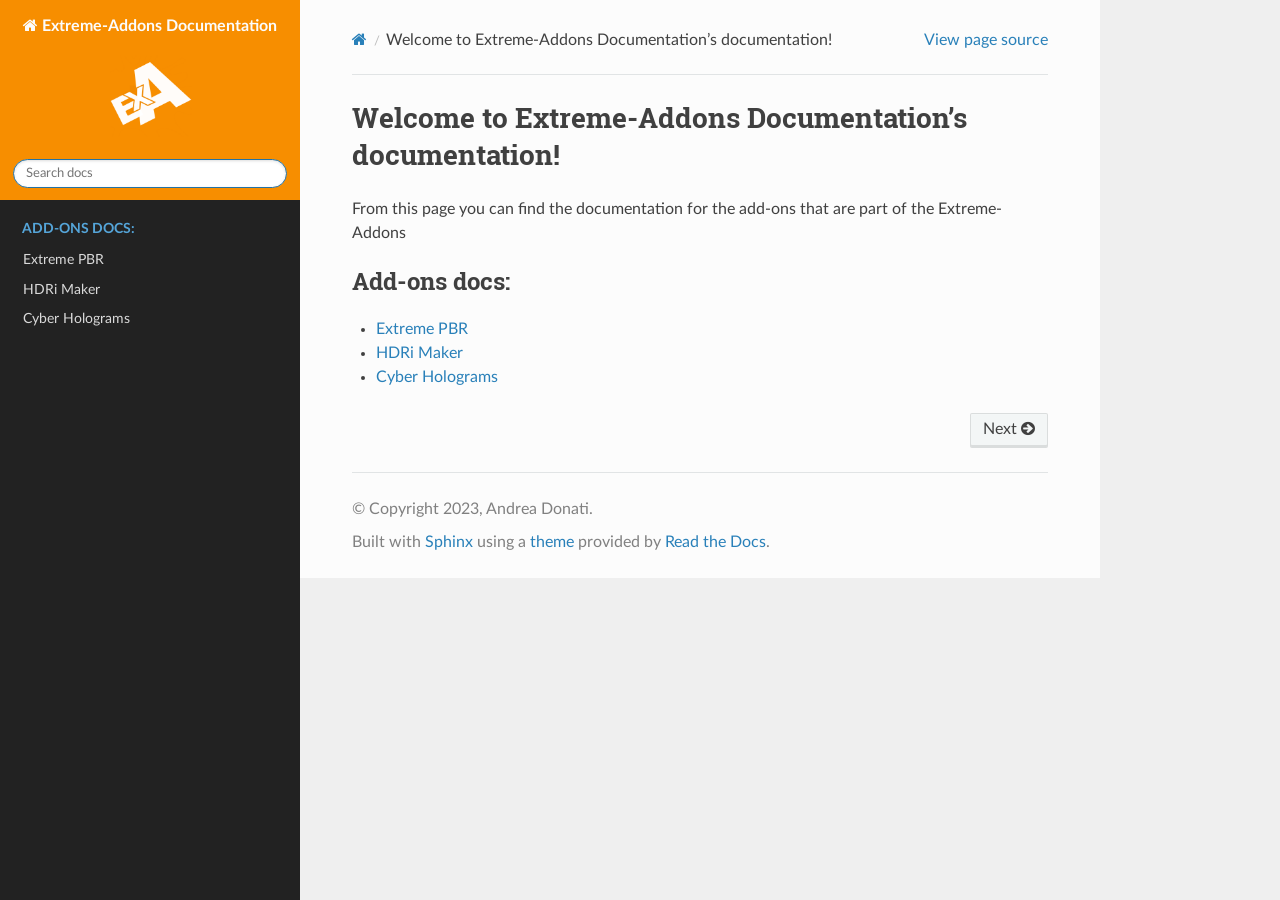
<file: docs/_build/html/index.html>
<!DOCTYPE html>
<html class="writer-html5" lang="en" >
<head>
  <meta charset="utf-8" /><meta name="generator" content="Docutils 0.18.1: http://docutils.sourceforge.net/" />

  <meta name="viewport" content="width=device-width, initial-scale=1.0" />
  <title>Welcome to Extreme-Addons Documentation’s documentation! &mdash; Extreme-Addons Documentation 1.0 documentation</title>
      <link rel="stylesheet" href="_static/pygments.css" type="text/css" />
      <link rel="stylesheet" href="_static/css/theme.css" type="text/css" />
      <link rel="stylesheet" href="_static/css/custom.css" type="text/css" />
    <link rel="shortcut icon" href="_static/extreme_addons_32.ico"/>
  <!--[if lt IE 9]>
    <script src="_static/js/html5shiv.min.js"></script>
  <![endif]-->
  
        <script src="_static/jquery.js?v=5d32c60e"></script>
        <script src="_static/_sphinx_javascript_frameworks_compat.js?v=2cd50e6c"></script>
        <script data-url_root="./" id="documentation_options" src="_static/documentation_options.js?v=359c27e9"></script>
        <script src="_static/doctools.js?v=888ff710"></script>
        <script src="_static/sphinx_highlight.js?v=4825356b"></script>
    <script src="_static/js/theme.js"></script>
    <link rel="index" title="Index" href="genindex.html" />
    <link rel="search" title="Search" href="search.html" />
    <link rel="next" title="Extreme PBR" href="addons.html" /> 
</head>

<body class="wy-body-for-nav"> 
  <div class="wy-grid-for-nav">
    <nav data-toggle="wy-nav-shift" class="wy-nav-side">
      <div class="wy-side-scroll">
        <div class="wy-side-nav-search" >

          
          
          <a href="#" class="icon icon-home">
            Extreme-Addons Documentation
              <img src="_static/square_logo_wide.png" class="logo" alt="Logo"/>
          </a>
<div role="search">
  <form id="rtd-search-form" class="wy-form" action="search.html" method="get">
    <input type="text" name="q" placeholder="Search docs" aria-label="Search docs" />
    <input type="hidden" name="check_keywords" value="yes" />
    <input type="hidden" name="area" value="default" />
  </form>
</div>
        </div><div class="wy-menu wy-menu-vertical" data-spy="affix" role="navigation" aria-label="Navigation menu">
              <p class="caption" role="heading"><span class="caption-text">Add-ons docs:</span></p>
<ul>
<li class="toctree-l1"><a class="reference internal" href="addons.html">Extreme PBR</a></li>
<li class="toctree-l1"><a class="reference internal" href="addons.html#hdri-maker">HDRi Maker</a></li>
<li class="toctree-l1"><a class="reference internal" href="addons.html#cyber-holograms">Cyber Holograms</a></li>
</ul>

        </div>
      </div>
    </nav>

    <section data-toggle="wy-nav-shift" class="wy-nav-content-wrap"><nav class="wy-nav-top" aria-label="Mobile navigation menu" >
          <i data-toggle="wy-nav-top" class="fa fa-bars"></i>
          <a href="#">Extreme-Addons Documentation</a>
      </nav>

      <div class="wy-nav-content">
        <div class="rst-content">
          <div role="navigation" aria-label="Page navigation">
  <ul class="wy-breadcrumbs">
      <li><a href="#" class="icon icon-home" aria-label="Home"></a></li>
      <li class="breadcrumb-item active">Welcome to Extreme-Addons Documentation’s documentation!</li>
      <li class="wy-breadcrumbs-aside">
            <a href="_sources/index.rst.txt" rel="nofollow"> View page source</a>
      </li>
  </ul>
  <hr/>
</div>
          <div role="main" class="document" itemscope="itemscope" itemtype="http://schema.org/Article">
           <div itemprop="articleBody">
             
  <section id="welcome-to-extreme-addons-documentation-s-documentation">
<h1>Welcome to Extreme-Addons Documentation’s documentation!<a class="headerlink" href="#welcome-to-extreme-addons-documentation-s-documentation" title="Permalink to this heading"></a></h1>
<p>From this page you can find the documentation for the add-ons that are part of the Extreme-Addons</p>
<div class="toctree-wrapper compound">
<p class="caption" role="heading"><span class="caption-text">Add-ons docs:</span></p>
<ul>
<li class="toctree-l1"><a class="reference internal" href="addons.html">Extreme PBR</a></li>
<li class="toctree-l1"><a class="reference internal" href="addons.html#hdri-maker">HDRi Maker</a></li>
<li class="toctree-l1"><a class="reference internal" href="addons.html#cyber-holograms">Cyber Holograms</a></li>
</ul>
</div>
</section>


           </div>
          </div>
          <footer><div class="rst-footer-buttons" role="navigation" aria-label="Footer">
        <a href="addons.html" class="btn btn-neutral float-right" title="Extreme PBR" accesskey="n" rel="next">Next <span class="fa fa-arrow-circle-right" aria-hidden="true"></span></a>
    </div>

  <hr/>

  <div role="contentinfo">
    <p>&#169; Copyright 2023, Andrea Donati.</p>
  </div>

  Built with <a href="https://www.sphinx-doc.org/">Sphinx</a> using a
    <a href="https://github.com/readthedocs/sphinx_rtd_theme">theme</a>
    provided by <a href="https://readthedocs.org">Read the Docs</a>.
   

</footer>
        </div>
      </div>
    </section>
  </div>
  <script>
      jQuery(function () {
          SphinxRtdTheme.Navigation.enable(true);
      });
  </script>  

  <style>
    /* Sidebar header (and topbar for mobile) */
    .wy-side-nav-search, .wy-nav-top {
      background: #F78E00;
    }
    /* Sidebar */
    .wy-nav-side {
      background: #222222;
    }
  </style>


</body>
</html>
</file>
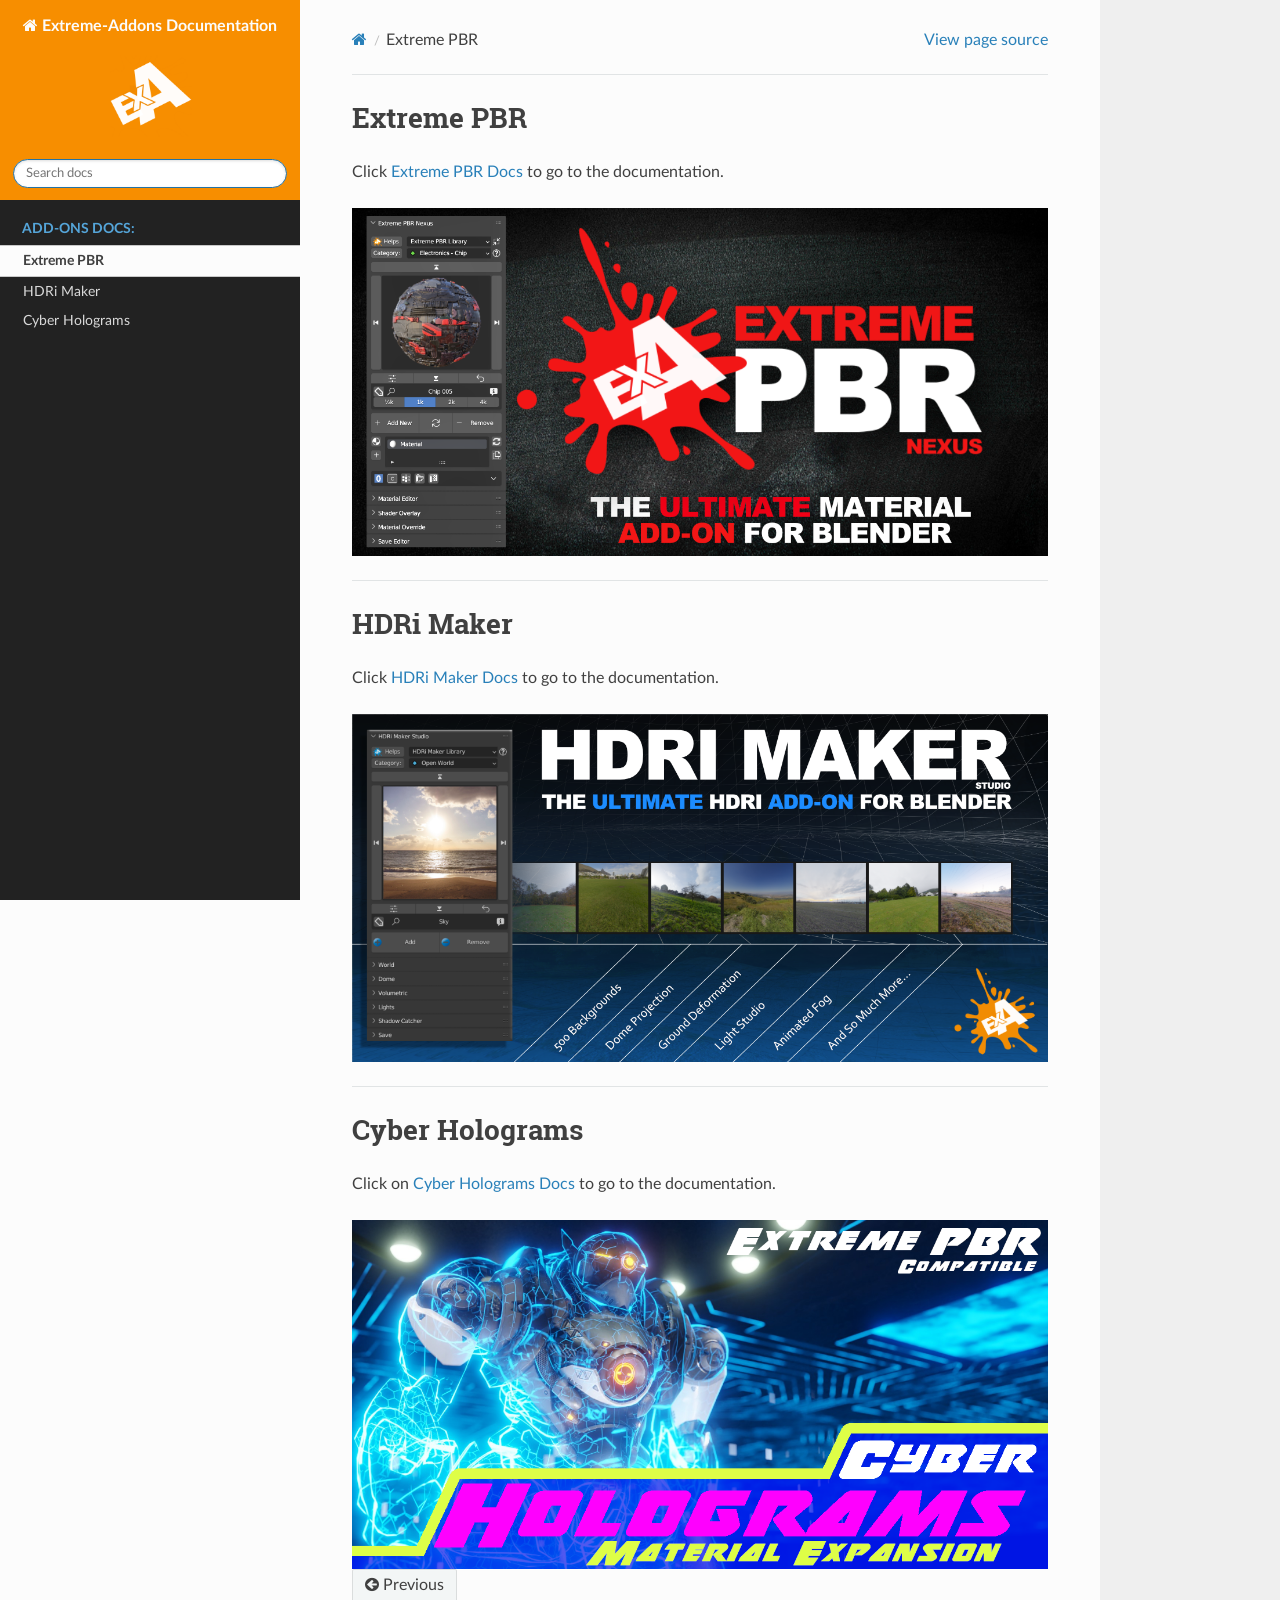
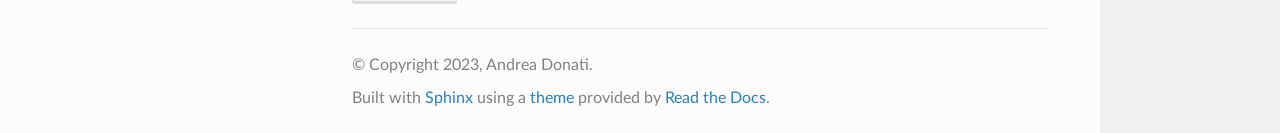
<file: docs/_build/html/addons.html>
<!DOCTYPE html>
<html class="writer-html5" lang="en" >
<head>
  <meta charset="utf-8" /><meta name="generator" content="Docutils 0.18.1: http://docutils.sourceforge.net/" />

  <meta name="viewport" content="width=device-width, initial-scale=1.0" />
  <title>Extreme PBR &mdash; Extreme-Addons Documentation 1.0 documentation</title>
      <link rel="stylesheet" href="_static/pygments.css" type="text/css" />
      <link rel="stylesheet" href="_static/css/theme.css" type="text/css" />
      <link rel="stylesheet" href="_static/css/custom.css" type="text/css" />
    <link rel="shortcut icon" href="_static/extreme_addons_32.ico"/>
  <!--[if lt IE 9]>
    <script src="_static/js/html5shiv.min.js"></script>
  <![endif]-->
  
        <script src="_static/jquery.js?v=5d32c60e"></script>
        <script src="_static/_sphinx_javascript_frameworks_compat.js?v=2cd50e6c"></script>
        <script data-url_root="./" id="documentation_options" src="_static/documentation_options.js?v=359c27e9"></script>
        <script src="_static/doctools.js?v=888ff710"></script>
        <script src="_static/sphinx_highlight.js?v=4825356b"></script>
    <script src="_static/js/theme.js"></script>
    <link rel="index" title="Index" href="genindex.html" />
    <link rel="search" title="Search" href="search.html" />
    <link rel="prev" title="Welcome to Extreme-Addons Documentation’s documentation!" href="index.html" /> 
</head>

<body class="wy-body-for-nav"> 
  <div class="wy-grid-for-nav">
    <nav data-toggle="wy-nav-shift" class="wy-nav-side">
      <div class="wy-side-scroll">
        <div class="wy-side-nav-search" >

          
          
          <a href="index.html" class="icon icon-home">
            Extreme-Addons Documentation
              <img src="_static/square_logo_wide.png" class="logo" alt="Logo"/>
          </a>
<div role="search">
  <form id="rtd-search-form" class="wy-form" action="search.html" method="get">
    <input type="text" name="q" placeholder="Search docs" aria-label="Search docs" />
    <input type="hidden" name="check_keywords" value="yes" />
    <input type="hidden" name="area" value="default" />
  </form>
</div>
        </div><div class="wy-menu wy-menu-vertical" data-spy="affix" role="navigation" aria-label="Navigation menu">
              <p class="caption" role="heading"><span class="caption-text">Add-ons docs:</span></p>
<ul class="current">
<li class="toctree-l1 current"><a class="current reference internal" href="#">Extreme PBR</a></li>
<li class="toctree-l1"><a class="reference internal" href="#hdri-maker">HDRi Maker</a></li>
<li class="toctree-l1"><a class="reference internal" href="#cyber-holograms">Cyber Holograms</a></li>
</ul>

        </div>
      </div>
    </nav>

    <section data-toggle="wy-nav-shift" class="wy-nav-content-wrap"><nav class="wy-nav-top" aria-label="Mobile navigation menu" >
          <i data-toggle="wy-nav-top" class="fa fa-bars"></i>
          <a href="index.html">Extreme-Addons Documentation</a>
      </nav>

      <div class="wy-nav-content">
        <div class="rst-content">
          <div role="navigation" aria-label="Page navigation">
  <ul class="wy-breadcrumbs">
      <li><a href="index.html" class="icon icon-home" aria-label="Home"></a></li>
      <li class="breadcrumb-item active">Extreme PBR</li>
      <li class="wy-breadcrumbs-aside">
            <a href="_sources/addons.rst.txt" rel="nofollow"> View page source</a>
      </li>
  </ul>
  <hr/>
</div>
          <div role="main" class="document" itemscope="itemscope" itemtype="http://schema.org/Article">
           <div itemprop="articleBody">
             
  <section id="extreme-pbr">
<h1>Extreme PBR<a class="headerlink" href="#extreme-pbr" title="Permalink to this heading"></a></h1>
<p>Click <a class="reference external" href="https://extreme-pbr-docs.readthedocs.io/en/latest/">Extreme PBR Docs</a> to go to the documentation.</p>
<a class="reference external image-reference" href="https://extreme-pbr-docs.readthedocs.io/en/latest/"><img alt="Extreme PBR" class="align-center" src="_images/extreme_pbr_bm_cover.png" style="width: 800px;" /></a>
</section>
<hr class="docutils" />
<section id="hdri-maker">
<h1>HDRi Maker<a class="headerlink" href="#hdri-maker" title="Permalink to this heading"></a></h1>
<p>Click <a class="reference external" href="https://hdri-maker-docs.readthedocs.io/en/latest/">HDRi Maker Docs</a> to go to the documentation.</p>
<a class="reference external image-reference" href="https://hdri-maker-docs.readthedocs.io/en/latest/"><img alt="HDRi Maker" class="align-center" src="_images/hdri_maker_bm_cover.png" style="width: 800px;" /></a>
</section>
<hr class="docutils" />
<section id="cyber-holograms">
<h1>Cyber Holograms<a class="headerlink" href="#cyber-holograms" title="Permalink to this heading"></a></h1>
<p>Click on <a class="reference external" href="https://cyber-holograms-docs.readthedocs.io/en/latest/">Cyber Holograms Docs</a> to go to the documentation.</p>
<a class="reference external image-reference" href="https://cyber-holograms-docs.readthedocs.io/en/latest/"><img alt="Cyber Holograms" class="align-center" src="_images/cyber_holograms_bm_cover.png" style="width: 800px;" /></a>
</section>


           </div>
          </div>
          <footer><div class="rst-footer-buttons" role="navigation" aria-label="Footer">
        <a href="index.html" class="btn btn-neutral float-left" title="Welcome to Extreme-Addons Documentation’s documentation!" accesskey="p" rel="prev"><span class="fa fa-arrow-circle-left" aria-hidden="true"></span> Previous</a>
    </div>

  <hr/>

  <div role="contentinfo">
    <p>&#169; Copyright 2023, Andrea Donati.</p>
  </div>

  Built with <a href="https://www.sphinx-doc.org/">Sphinx</a> using a
    <a href="https://github.com/readthedocs/sphinx_rtd_theme">theme</a>
    provided by <a href="https://readthedocs.org">Read the Docs</a>.
   

</footer>
        </div>
      </div>
    </section>
  </div>
  <script>
      jQuery(function () {
          SphinxRtdTheme.Navigation.enable(true);
      });
  </script>  

  <style>
    /* Sidebar header (and topbar for mobile) */
    .wy-side-nav-search, .wy-nav-top {
      background: #F78E00;
    }
    /* Sidebar */
    .wy-nav-side {
      background: #222222;
    }
  </style>


</body>
</html>
</file>
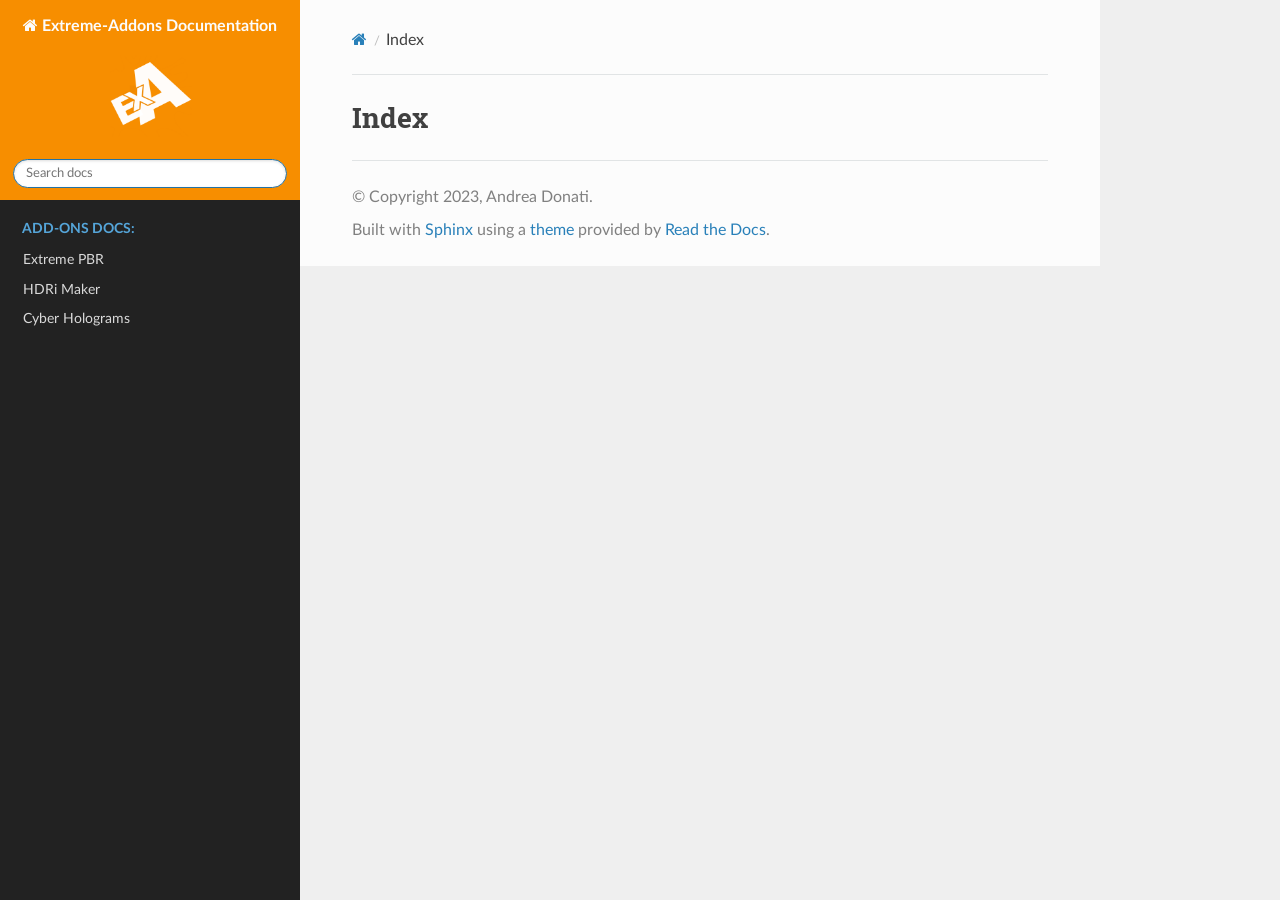
<file: docs/_build/html/genindex.html>
<!DOCTYPE html>
<html class="writer-html5" lang="en" >
<head>
  <meta charset="utf-8" />
  <meta name="viewport" content="width=device-width, initial-scale=1.0" />
  <title>Index &mdash; Extreme-Addons Documentation 1.0 documentation</title>
      <link rel="stylesheet" href="_static/pygments.css" type="text/css" />
      <link rel="stylesheet" href="_static/css/theme.css" type="text/css" />
      <link rel="stylesheet" href="_static/css/custom.css" type="text/css" />
    <link rel="shortcut icon" href="_static/extreme_addons_32.ico"/>
  <!--[if lt IE 9]>
    <script src="_static/js/html5shiv.min.js"></script>
  <![endif]-->
  
        <script src="_static/jquery.js?v=5d32c60e"></script>
        <script src="_static/_sphinx_javascript_frameworks_compat.js?v=2cd50e6c"></script>
        <script data-url_root="./" id="documentation_options" src="_static/documentation_options.js?v=359c27e9"></script>
        <script src="_static/doctools.js?v=888ff710"></script>
        <script src="_static/sphinx_highlight.js?v=4825356b"></script>
    <script src="_static/js/theme.js"></script>
    <link rel="index" title="Index" href="#" />
    <link rel="search" title="Search" href="search.html" /> 
</head>

<body class="wy-body-for-nav"> 
  <div class="wy-grid-for-nav">
    <nav data-toggle="wy-nav-shift" class="wy-nav-side">
      <div class="wy-side-scroll">
        <div class="wy-side-nav-search" >

          
          
          <a href="index.html" class="icon icon-home">
            Extreme-Addons Documentation
              <img src="_static/square_logo_wide.png" class="logo" alt="Logo"/>
          </a>
<div role="search">
  <form id="rtd-search-form" class="wy-form" action="search.html" method="get">
    <input type="text" name="q" placeholder="Search docs" aria-label="Search docs" />
    <input type="hidden" name="check_keywords" value="yes" />
    <input type="hidden" name="area" value="default" />
  </form>
</div>
        </div><div class="wy-menu wy-menu-vertical" data-spy="affix" role="navigation" aria-label="Navigation menu">
              <p class="caption" role="heading"><span class="caption-text">Add-ons docs:</span></p>
<ul>
<li class="toctree-l1"><a class="reference internal" href="addons.html">Extreme PBR</a></li>
<li class="toctree-l1"><a class="reference internal" href="addons.html#hdri-maker">HDRi Maker</a></li>
<li class="toctree-l1"><a class="reference internal" href="addons.html#cyber-holograms">Cyber Holograms</a></li>
</ul>

        </div>
      </div>
    </nav>

    <section data-toggle="wy-nav-shift" class="wy-nav-content-wrap"><nav class="wy-nav-top" aria-label="Mobile navigation menu" >
          <i data-toggle="wy-nav-top" class="fa fa-bars"></i>
          <a href="index.html">Extreme-Addons Documentation</a>
      </nav>

      <div class="wy-nav-content">
        <div class="rst-content">
          <div role="navigation" aria-label="Page navigation">
  <ul class="wy-breadcrumbs">
      <li><a href="index.html" class="icon icon-home" aria-label="Home"></a></li>
      <li class="breadcrumb-item active">Index</li>
      <li class="wy-breadcrumbs-aside">
      </li>
  </ul>
  <hr/>
</div>
          <div role="main" class="document" itemscope="itemscope" itemtype="http://schema.org/Article">
           <div itemprop="articleBody">
             

<h1 id="index">Index</h1>

<div class="genindex-jumpbox">
 
</div>


           </div>
          </div>
          <footer>

  <hr/>

  <div role="contentinfo">
    <p>&#169; Copyright 2023, Andrea Donati.</p>
  </div>

  Built with <a href="https://www.sphinx-doc.org/">Sphinx</a> using a
    <a href="https://github.com/readthedocs/sphinx_rtd_theme">theme</a>
    provided by <a href="https://readthedocs.org">Read the Docs</a>.
   

</footer>
        </div>
      </div>
    </section>
  </div>
  <script>
      jQuery(function () {
          SphinxRtdTheme.Navigation.enable(true);
      });
  </script>  

  <style>
    /* Sidebar header (and topbar for mobile) */
    .wy-side-nav-search, .wy-nav-top {
      background: #F78E00;
    }
    /* Sidebar */
    .wy-nav-side {
      background: #222222;
    }
  </style>


</body>
</html>
</file>
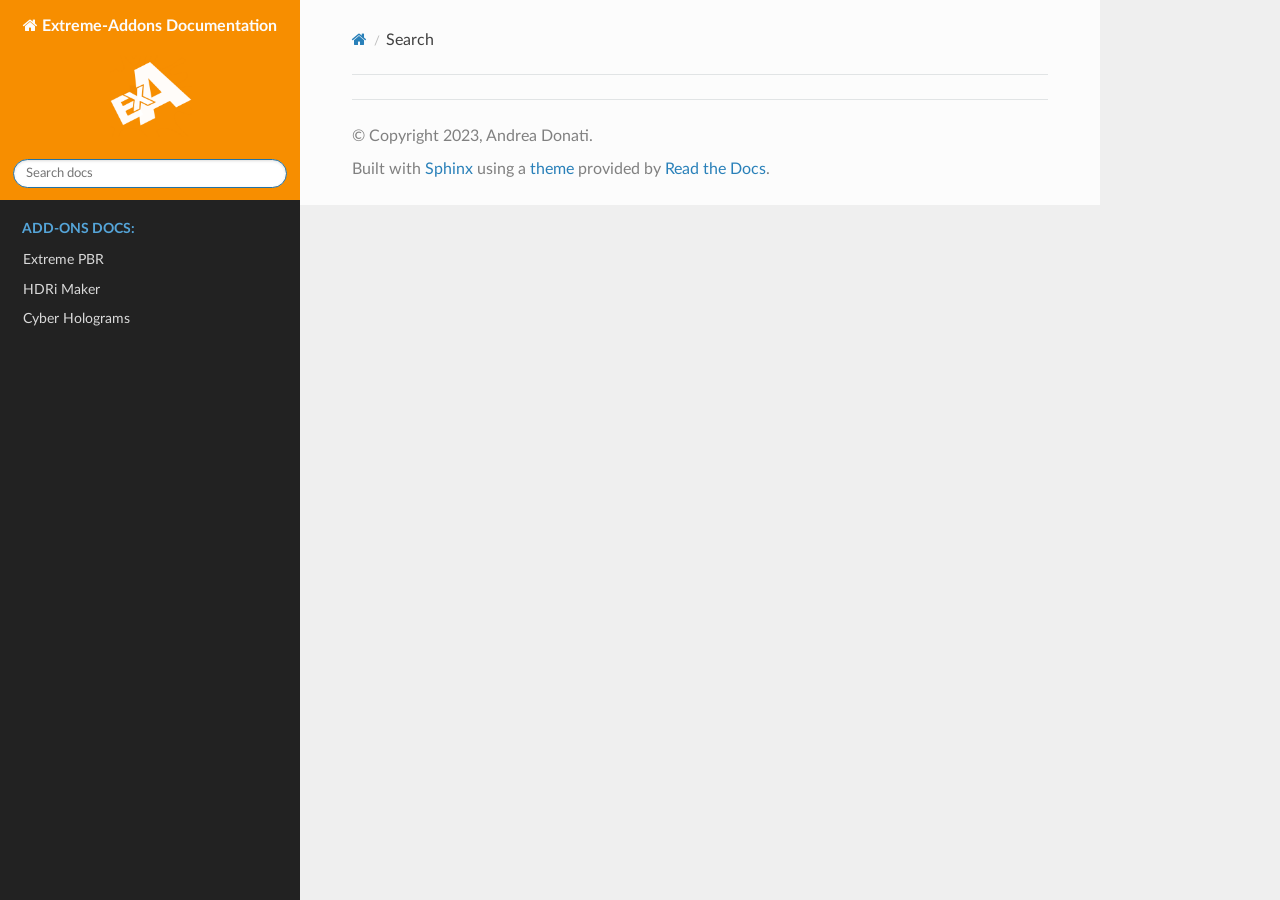
<file: docs/_build/html/search.html>
<!DOCTYPE html>
<html class="writer-html5" lang="en" >
<head>
  <meta charset="utf-8" />
  <meta name="viewport" content="width=device-width, initial-scale=1.0" />
  <title>Search &mdash; Extreme-Addons Documentation 1.0 documentation</title>
      <link rel="stylesheet" href="_static/pygments.css" type="text/css" />
      <link rel="stylesheet" href="_static/css/theme.css" type="text/css" />
      <link rel="stylesheet" href="_static/css/custom.css" type="text/css" />
    <link rel="shortcut icon" href="_static/extreme_addons_32.ico"/>
    
  <!--[if lt IE 9]>
    <script src="_static/js/html5shiv.min.js"></script>
  <![endif]-->
  
        <script src="_static/jquery.js?v=5d32c60e"></script>
        <script src="_static/_sphinx_javascript_frameworks_compat.js?v=2cd50e6c"></script>
        <script data-url_root="./" id="documentation_options" src="_static/documentation_options.js?v=359c27e9"></script>
        <script src="_static/doctools.js?v=888ff710"></script>
        <script src="_static/sphinx_highlight.js?v=4825356b"></script>
    <script src="_static/js/theme.js"></script>
    <script src="_static/searchtools.js"></script>
    <script src="_static/language_data.js"></script>
    <link rel="index" title="Index" href="genindex.html" />
    <link rel="search" title="Search" href="#" /> 
</head>

<body class="wy-body-for-nav"> 
  <div class="wy-grid-for-nav">
    <nav data-toggle="wy-nav-shift" class="wy-nav-side">
      <div class="wy-side-scroll">
        <div class="wy-side-nav-search" >

          
          
          <a href="index.html" class="icon icon-home">
            Extreme-Addons Documentation
              <img src="_static/square_logo_wide.png" class="logo" alt="Logo"/>
          </a>
<div role="search">
  <form id="rtd-search-form" class="wy-form" action="#" method="get">
    <input type="text" name="q" placeholder="Search docs" aria-label="Search docs" />
    <input type="hidden" name="check_keywords" value="yes" />
    <input type="hidden" name="area" value="default" />
  </form>
</div>
        </div><div class="wy-menu wy-menu-vertical" data-spy="affix" role="navigation" aria-label="Navigation menu">
              <p class="caption" role="heading"><span class="caption-text">Add-ons docs:</span></p>
<ul>
<li class="toctree-l1"><a class="reference internal" href="addons.html">Extreme PBR</a></li>
<li class="toctree-l1"><a class="reference internal" href="addons.html#hdri-maker">HDRi Maker</a></li>
<li class="toctree-l1"><a class="reference internal" href="addons.html#cyber-holograms">Cyber Holograms</a></li>
</ul>

        </div>
      </div>
    </nav>

    <section data-toggle="wy-nav-shift" class="wy-nav-content-wrap"><nav class="wy-nav-top" aria-label="Mobile navigation menu" >
          <i data-toggle="wy-nav-top" class="fa fa-bars"></i>
          <a href="index.html">Extreme-Addons Documentation</a>
      </nav>

      <div class="wy-nav-content">
        <div class="rst-content">
          <div role="navigation" aria-label="Page navigation">
  <ul class="wy-breadcrumbs">
      <li><a href="index.html" class="icon icon-home" aria-label="Home"></a></li>
      <li class="breadcrumb-item active">Search</li>
      <li class="wy-breadcrumbs-aside">
      </li>
  </ul>
  <hr/>
</div>
          <div role="main" class="document" itemscope="itemscope" itemtype="http://schema.org/Article">
           <div itemprop="articleBody">
             
  <noscript>
  <div id="fallback" class="admonition warning">
    <p class="last">
      Please activate JavaScript to enable the search functionality.
    </p>
  </div>
  </noscript>

  
  <div id="search-results">
  
  </div>

           </div>
          </div>
          <footer>

  <hr/>

  <div role="contentinfo">
    <p>&#169; Copyright 2023, Andrea Donati.</p>
  </div>

  Built with <a href="https://www.sphinx-doc.org/">Sphinx</a> using a
    <a href="https://github.com/readthedocs/sphinx_rtd_theme">theme</a>
    provided by <a href="https://readthedocs.org">Read the Docs</a>.
   

</footer>
        </div>
      </div>
    </section>
  </div>
  <script>
      jQuery(function () {
          SphinxRtdTheme.Navigation.enable(true);
      });
  </script>
  <script>
    jQuery(function() { Search.loadIndex("searchindex.js"); });
  </script>
  
  <script id="searchindexloader"></script>
    

  <style>
    /* Sidebar header (and topbar for mobile) */
    .wy-side-nav-search, .wy-nav-top {
      background: #F78E00;
    }
    /* Sidebar */
    .wy-nav-side {
      background: #222222;
    }
  </style>



</body>
</html>
</file>
<file: docs/_build/html/_static/pygments.css>
pre { line-height: 125%; }
td.linenos .normal { color: inherit; background-color: transparent; padding-left: 5px; padding-right: 5px; }
span.linenos { color: inherit; background-color: transparent; padding-left: 5px; padding-right: 5px; }
td.linenos .special { color: #000000; background-color: #ffffc0; padding-left: 5px; padding-right: 5px; }
span.linenos.special { color: #000000; background-color: #ffffc0; padding-left: 5px; padding-right: 5px; }
.highlight .hll { background-color: #ffffcc }
.highlight { background: #f8f8f8; }
.highlight .c { color: #3D7B7B; font-style: italic } /* Comment */
.highlight .err { border: 1px solid #FF0000 } /* Error */
.highlight .k { color: #008000; font-weight: bold } /* Keyword */
.highlight .o { color: #666666 } /* Operator */
.highlight .ch { color: #3D7B7B; font-style: italic } /* Comment.Hashbang */
.highlight .cm { color: #3D7B7B; font-style: italic } /* Comment.Multiline */
.highlight .cp { color: #9C6500 } /* Comment.Preproc */
.highlight .cpf { color: #3D7B7B; font-style: italic } /* Comment.PreprocFile */
.highlight .c1 { color: #3D7B7B; font-style: italic } /* Comment.Single */
.highlight .cs { color: #3D7B7B; font-style: italic } /* Comment.Special */
.highlight .gd { color: #A00000 } /* Generic.Deleted */
.highlight .ge { font-style: italic } /* Generic.Emph */
.highlight .ges { font-weight: bold; font-style: italic } /* Generic.EmphStrong */
.highlight .gr { color: #E40000 } /* Generic.Error */
.highlight .gh { color: #000080; font-weight: bold } /* Generic.Heading */
.highlight .gi { color: #008400 } /* Generic.Inserted */
.highlight .go { color: #717171 } /* Generic.Output */
.highlight .gp { color: #000080; font-weight: bold } /* Generic.Prompt */
.highlight .gs { font-weight: bold } /* Generic.Strong */
.highlight .gu { color: #800080; font-weight: bold } /* Generic.Subheading */
.highlight .gt { color: #0044DD } /* Generic.Traceback */
.highlight .kc { color: #008000; font-weight: bold } /* Keyword.Constant */
.highlight .kd { color: #008000; font-weight: bold } /* Keyword.Declaration */
.highlight .kn { color: #008000; font-weight: bold } /* Keyword.Namespace */
.highlight .kp { color: #008000 } /* Keyword.Pseudo */
.highlight .kr { color: #008000; font-weight: bold } /* Keyword.Reserved */
.highlight .kt { color: #B00040 } /* Keyword.Type */
.highlight .m { color: #666666 } /* Literal.Number */
.highlight .s { color: #BA2121 } /* Literal.String */
.highlight .na { color: #687822 } /* Name.Attribute */
.highlight .nb { color: #008000 } /* Name.Builtin */
.highlight .nc { color: #0000FF; font-weight: bold } /* Name.Class */
.highlight .no { color: #880000 } /* Name.Constant */
.highlight .nd { color: #AA22FF } /* Name.Decorator */
.highlight .ni { color: #717171; font-weight: bold } /* Name.Entity */
.highlight .ne { color: #CB3F38; font-weight: bold } /* Name.Exception */
.highlight .nf { color: #0000FF } /* Name.Function */
.highlight .nl { color: #767600 } /* Name.Label */
.highlight .nn { color: #0000FF; font-weight: bold } /* Name.Namespace */
.highlight .nt { color: #008000; font-weight: bold } /* Name.Tag */
.highlight .nv { color: #19177C } /* Name.Variable */
.highlight .ow { color: #AA22FF; font-weight: bold } /* Operator.Word */
.highlight .w { color: #bbbbbb } /* Text.Whitespace */
.highlight .mb { color: #666666 } /* Literal.Number.Bin */
.highlight .mf { color: #666666 } /* Literal.Number.Float */
.highlight .mh { color: #666666 } /* Literal.Number.Hex */
.highlight .mi { color: #666666 } /* Literal.Number.Integer */
.highlight .mo { color: #666666 } /* Literal.Number.Oct */
.highlight .sa { color: #BA2121 } /* Literal.String.Affix */
.highlight .sb { color: #BA2121 } /* Literal.String.Backtick */
.highlight .sc { color: #BA2121 } /* Literal.String.Char */
.highlight .dl { color: #BA2121 } /* Literal.String.Delimiter */
.highlight .sd { color: #BA2121; font-style: italic } /* Literal.String.Doc */
.highlight .s2 { color: #BA2121 } /* Literal.String.Double */
.highlight .se { color: #AA5D1F; font-weight: bold } /* Literal.String.Escape */
.highlight .sh { color: #BA2121 } /* Literal.String.Heredoc */
.highlight .si { color: #A45A77; font-weight: bold } /* Literal.String.Interpol */
.highlight .sx { color: #008000 } /* Literal.String.Other */
.highlight .sr { color: #A45A77 } /* Literal.String.Regex */
.highlight .s1 { color: #BA2121 } /* Literal.String.Single */
.highlight .ss { color: #19177C } /* Literal.String.Symbol */
.highlight .bp { color: #008000 } /* Name.Builtin.Pseudo */
.highlight .fm { color: #0000FF } /* Name.Function.Magic */
.highlight .vc { color: #19177C } /* Name.Variable.Class */
.highlight .vg { color: #19177C } /* Name.Variable.Global */
.highlight .vi { color: #19177C } /* Name.Variable.Instance */
.highlight .vm { color: #19177C } /* Name.Variable.Magic */
.highlight .il { color: #666666 } /* Literal.Number.Integer.Long */
</file>
<file: docs/_build/html/_static/css/theme.css>
html{box-sizing:border-box}*,:after,:before{box-sizing:inherit}article,aside,details,figcaption,figure,footer,header,hgroup,nav,section{display:block}audio,canvas,video{display:inline-block;*display:inline;*zoom:1}[hidden],audio:not([controls]){display:none}*{-webkit-box-sizing:border-box;-moz-box-sizing:border-box;box-sizing:border-box}html{font-size:100%;-webkit-text-size-adjust:100%;-ms-text-size-adjust:100%}body{margin:0}a:active,a:hover{outline:0}abbr[title]{border-bottom:1px dotted}b,strong{font-weight:700}blockquote{margin:0}dfn{font-style:italic}ins{background:#ff9;text-decoration:none}ins,mark{color:#000}mark{background:#ff0;font-style:italic;font-weight:700}.rst-content code,.rst-content tt,code,kbd,pre,samp{font-family:monospace,serif;_font-family:courier new,monospace;font-size:1em}pre{white-space:pre}q{quotes:none}q:after,q:before{content:"";content:none}small{font-size:85%}sub,sup{font-size:75%;line-height:0;position:relative;vertical-align:baseline}sup{top:-.5em}sub{bottom:-.25em}dl,ol,ul{margin:0;padding:0;list-style:none;list-style-image:none}li{list-style:none}dd{margin:0}img{border:0;-ms-interpolation-mode:bicubic;vertical-align:middle;max-width:100%}svg:not(:root){overflow:hidden}figure,form{margin:0}label{cursor:pointer}button,input,select,textarea{font-size:100%;margin:0;vertical-align:baseline;*vertical-align:middle}button,input{line-height:normal}button,input[type=button],input[type=reset],input[type=submit]{cursor:pointer;-webkit-appearance:button;*overflow:visible}button[disabled],input[disabled]{cursor:default}input[type=search]{-webkit-appearance:textfield;-moz-box-sizing:content-box;-webkit-box-sizing:content-box;box-sizing:content-box}textarea{resize:vertical}table{border-collapse:collapse;border-spacing:0}td{vertical-align:top}.chromeframe{margin:.2em 0;background:#ccc;color:#000;padding:.2em 0}.ir{display:block;border:0;text-indent:-999em;overflow:hidden;background-color:transparent;background-repeat:no-repeat;text-align:left;direction:ltr;*line-height:0}.ir br{display:none}.hidden{display:none!important;visibility:hidden}.visuallyhidden{border:0;clip:rect(0 0 0 0);height:1px;margin:-1px;overflow:hidden;padding:0;position:absolute;width:1px}.visuallyhidden.focusable:active,.visuallyhidden.focusable:focus{clip:auto;height:auto;margin:0;overflow:visible;position:static;width:auto}.invisible{visibility:hidden}.relative{position:relative}big,small{font-size:100%}@media print{body,html,section{background:none!important}*{box-shadow:none!important;text-shadow:none!important;filter:none!important;-ms-filter:none!important}a,a:visited{text-decoration:underline}.ir a:after,a[href^="#"]:after,a[href^="javascript:"]:after{content:""}blockquote,pre{page-break-inside:avoid}thead{display:table-header-group}img,tr{page-break-inside:avoid}img{max-width:100%!important}@page{margin:.5cm}.rst-content .toctree-wrapper>p.caption,h2,h3,p{orphans:3;widows:3}.rst-content .toctree-wrapper>p.caption,h2,h3{page-break-after:avoid}}.btn,.fa:before,.icon:before,.rst-content .admonition,.rst-content .admonition-title:before,.rst-content .admonition-todo,.rst-content .attention,.rst-content .caution,.rst-content .code-block-caption .headerlink:before,.rst-content .danger,.rst-content .eqno .headerlink:before,.rst-content .error,.rst-content .hint,.rst-content .important,.rst-content .note,.rst-content .seealso,.rst-content .tip,.rst-content .warning,.rst-content code.download span:first-child:before,.rst-content dl dt .headerlink:before,.rst-content h1 .headerlink:before,.rst-content h2 .headerlink:before,.rst-content h3 .headerlink:before,.rst-content h4 .headerlink:before,.rst-content h5 .headerlink:before,.rst-content h6 .headerlink:before,.rst-content p.caption .headerlink:before,.rst-content p .headerlink:before,.rst-content table>caption .headerlink:before,.rst-content tt.download span:first-child:before,.wy-alert,.wy-dropdown .caret:before,.wy-inline-validate.wy-inline-validate-danger .wy-input-context:before,.wy-inline-validate.wy-inline-validate-info .wy-input-context:before,.wy-inline-validate.wy-inline-validate-success .wy-input-context:before,.wy-inline-validate.wy-inline-validate-warning .wy-input-context:before,.wy-menu-vertical li.current>a button.toctree-expand:before,.wy-menu-vertical li.on a button.toctree-expand:before,.wy-menu-vertical li button.toctree-expand:before,input[type=color],input[type=date],input[type=datetime-local],input[type=datetime],input[type=email],input[type=month],input[type=number],input[type=password],input[type=search],input[type=tel],input[type=text],input[type=time],input[type=url],input[type=week],select,textarea{-webkit-font-smoothing:antialiased}.clearfix{*zoom:1}.clearfix:after,.clearfix:before{display:table;content:""}.clearfix:after{clear:both}/*!
 *  Font Awesome 4.7.0 by @davegandy - http://fontawesome.io - @fontawesome
 *  License - http://fontawesome.io/license (Font: SIL OFL 1.1, CSS: MIT License)
 */@font-face{font-family:FontAwesome;src:url(fonts/fontawesome-webfont.eot?674f50d287a8c48dc19ba404d20fe713);src:url(fonts/fontawesome-webfont.eot?674f50d287a8c48dc19ba404d20fe713?#iefix&v=4.7.0) format("embedded-opentype"),url(fonts/fontawesome-webfont.woff2?af7ae505a9eed503f8b8e6982036873e) format("woff2"),url(fonts/fontawesome-webfont.woff?fee66e712a8a08eef5805a46892932ad) format("woff"),url(fonts/fontawesome-webfont.ttf?b06871f281fee6b241d60582ae9369b9) format("truetype"),url(fonts/fontawesome-webfont.svg?912ec66d7572ff821749319396470bde#fontawesomeregular) format("svg");font-weight:400;font-style:normal}.fa,.icon,.rst-content .admonition-title,.rst-content .code-block-caption .headerlink,.rst-content .eqno .headerlink,.rst-content code.download span:first-child,.rst-content dl dt .headerlink,.rst-content h1 .headerlink,.rst-content h2 .headerlink,.rst-content h3 .headerlink,.rst-content h4 .headerlink,.rst-content h5 .headerlink,.rst-content h6 .headerlink,.rst-content p.caption .headerlink,.rst-content p .headerlink,.rst-content table>caption .headerlink,.rst-content tt.download span:first-child,.wy-menu-vertical li.current>a button.toctree-expand,.wy-menu-vertical li.on a button.toctree-expand,.wy-menu-vertical li button.toctree-expand{display:inline-block;font:normal normal normal 14px/1 FontAwesome;font-size:inherit;text-rendering:auto;-webkit-font-smoothing:antialiased;-moz-osx-font-smoothing:grayscale}.fa-lg{font-size:1.33333em;line-height:.75em;vertical-align:-15%}.fa-2x{font-size:2em}.fa-3x{font-size:3em}.fa-4x{font-size:4em}.fa-5x{font-size:5em}.fa-fw{width:1.28571em;text-align:center}.fa-ul{padding-left:0;margin-left:2.14286em;list-style-type:none}.fa-ul>li{position:relative}.fa-li{position:absolute;left:-2.14286em;width:2.14286em;top:.14286em;text-align:center}.fa-li.fa-lg{left:-1.85714em}.fa-border{padding:.2em .25em .15em;border:.08em solid #eee;border-radius:.1em}.fa-pull-left{float:left}.fa-pull-right{float:right}.fa-pull-left.icon,.fa.fa-pull-left,.rst-content .code-block-caption .fa-pull-left.headerlink,.rst-content .eqno .fa-pull-left.headerlink,.rst-content .fa-pull-left.admonition-title,.rst-content code.download span.fa-pull-left:first-child,.rst-content dl dt .fa-pull-left.headerlink,.rst-content h1 .fa-pull-left.headerlink,.rst-content h2 .fa-pull-left.headerlink,.rst-content h3 .fa-pull-left.headerlink,.rst-content h4 .fa-pull-left.headerlink,.rst-content h5 .fa-pull-left.headerlink,.rst-content h6 .fa-pull-left.headerlink,.rst-content p .fa-pull-left.headerlink,.rst-content table>caption .fa-pull-left.headerlink,.rst-content tt.download span.fa-pull-left:first-child,.wy-menu-vertical li.current>a button.fa-pull-left.toctree-expand,.wy-menu-vertical li.on a button.fa-pull-left.toctree-expand,.wy-menu-vertical li button.fa-pull-left.toctree-expand{margin-right:.3em}.fa-pull-right.icon,.fa.fa-pull-right,.rst-content .code-block-caption .fa-pull-right.headerlink,.rst-content .eqno .fa-pull-right.headerlink,.rst-content .fa-pull-right.admonition-title,.rst-content code.download span.fa-pull-right:first-child,.rst-content dl dt .fa-pull-right.headerlink,.rst-content h1 .fa-pull-right.headerlink,.rst-content h2 .fa-pull-right.headerlink,.rst-content h3 .fa-pull-right.headerlink,.rst-content h4 .fa-pull-right.headerlink,.rst-content h5 .fa-pull-right.headerlink,.rst-content h6 .fa-pull-right.headerlink,.rst-content p .fa-pull-right.headerlink,.rst-content table>caption .fa-pull-right.headerlink,.rst-content tt.download span.fa-pull-right:first-child,.wy-menu-vertical li.current>a button.fa-pull-right.toctree-expand,.wy-menu-vertical li.on a button.fa-pull-right.toctree-expand,.wy-menu-vertical li button.fa-pull-right.toctree-expand{margin-left:.3em}.pull-right{float:right}.pull-left{float:left}.fa.pull-left,.pull-left.icon,.rst-content .code-block-caption .pull-left.headerlink,.rst-content .eqno .pull-left.headerlink,.rst-content .pull-left.admonition-title,.rst-content code.download span.pull-left:first-child,.rst-content dl dt .pull-left.headerlink,.rst-content h1 .pull-left.headerlink,.rst-content h2 .pull-left.headerlink,.rst-content h3 .pull-left.headerlink,.rst-content h4 .pull-left.headerlink,.rst-content h5 .pull-left.headerlink,.rst-content h6 .pull-left.headerlink,.rst-content p .pull-left.headerlink,.rst-content table>caption .pull-left.headerlink,.rst-content tt.download span.pull-left:first-child,.wy-menu-vertical li.current>a button.pull-left.toctree-expand,.wy-menu-vertical li.on a button.pull-left.toctree-expand,.wy-menu-vertical li button.pull-left.toctree-expand{margin-right:.3em}.fa.pull-right,.pull-right.icon,.rst-content .code-block-caption .pull-right.headerlink,.rst-content .eqno .pull-right.headerlink,.rst-content .pull-right.admonition-title,.rst-content code.download span.pull-right:first-child,.rst-content dl dt .pull-right.headerlink,.rst-content h1 .pull-right.headerlink,.rst-content h2 .pull-right.headerlink,.rst-content h3 .pull-right.headerlink,.rst-content h4 .pull-right.headerlink,.rst-content h5 .pull-right.headerlink,.rst-content h6 .pull-right.headerlink,.rst-content p .pull-right.headerlink,.rst-content table>caption .pull-right.headerlink,.rst-content tt.download span.pull-right:first-child,.wy-menu-vertical li.current>a button.pull-right.toctree-expand,.wy-menu-vertical li.on a button.pull-right.toctree-expand,.wy-menu-vertical li button.pull-right.toctree-expand{margin-left:.3em}.fa-spin{-webkit-animation:fa-spin 2s linear infinite;animation:fa-spin 2s linear infinite}.fa-pulse{-webkit-animation:fa-spin 1s steps(8) infinite;animation:fa-spin 1s steps(8) infinite}@-webkit-keyframes fa-spin{0%{-webkit-transform:rotate(0deg);transform:rotate(0deg)}to{-webkit-transform:rotate(359deg);transform:rotate(359deg)}}@keyframes fa-spin{0%{-webkit-transform:rotate(0deg);transform:rotate(0deg)}to{-webkit-transform:rotate(359deg);transform:rotate(359deg)}}.fa-rotate-90{-ms-filter:"progid:DXImageTransform.Microsoft.BasicImage(rotation=1)";-webkit-transform:rotate(90deg);-ms-transform:rotate(90deg);transform:rotate(90deg)}.fa-rotate-180{-ms-filter:"progid:DXImageTransform.Microsoft.BasicImage(rotation=2)";-webkit-transform:rotate(180deg);-ms-transform:rotate(180deg);transform:rotate(180deg)}.fa-rotate-270{-ms-filter:"progid:DXImageTransform.Microsoft.BasicImage(rotation=3)";-webkit-transform:rotate(270deg);-ms-transform:rotate(270deg);transform:rotate(270deg)}.fa-flip-horizontal{-ms-filter:"progid:DXImageTransform.Microsoft.BasicImage(rotation=0, mirror=1)";-webkit-transform:scaleX(-1);-ms-transform:scaleX(-1);transform:scaleX(-1)}.fa-flip-vertical{-ms-filter:"progid:DXImageTransform.Microsoft.BasicImage(rotation=2, mirror=1)";-webkit-transform:scaleY(-1);-ms-transform:scaleY(-1);transform:scaleY(-1)}:root .fa-flip-horizontal,:root .fa-flip-vertical,:root .fa-rotate-90,:root .fa-rotate-180,:root .fa-rotate-270{filter:none}.fa-stack{position:relative;display:inline-block;width:2em;height:2em;line-height:2em;vertical-align:middle}.fa-stack-1x,.fa-stack-2x{position:absolute;left:0;width:100%;text-align:center}.fa-stack-1x{line-height:inherit}.fa-stack-2x{font-size:2em}.fa-inverse{color:#fff}.fa-glass:before{content:""}.fa-music:before{content:""}.fa-search:before,.icon-search:before{content:""}.fa-envelope-o:before{content:""}.fa-heart:before{content:""}.fa-star:before{content:""}.fa-star-o:before{content:""}.fa-user:before{content:""}.fa-film:before{content:""}.fa-th-large:before{content:""}.fa-th:before{content:""}.fa-th-list:before{content:""}.fa-check:before{content:""}.fa-close:before,.fa-remove:before,.fa-times:before{content:""}.fa-search-plus:before{content:""}.fa-search-minus:before{content:""}.fa-power-off:before{content:""}.fa-signal:before{content:""}.fa-cog:before,.fa-gear:before{content:""}.fa-trash-o:before{content:""}.fa-home:before,.icon-home:before{content:""}.fa-file-o:before{content:""}.fa-clock-o:before{content:""}.fa-road:before{content:""}.fa-download:before,.rst-content code.download span:first-child:before,.rst-content tt.download span:first-child:before{content:""}.fa-arrow-circle-o-down:before{content:""}.fa-arrow-circle-o-up:before{content:""}.fa-inbox:before{content:""}.fa-play-circle-o:before{content:""}.fa-repeat:before,.fa-rotate-right:before{content:""}.fa-refresh:before{content:""}.fa-list-alt:before{content:""}.fa-lock:before{content:""}.fa-flag:before{content:""}.fa-headphones:before{content:""}.fa-volume-off:before{content:""}.fa-volume-down:before{content:""}.fa-volume-up:before{content:""}.fa-qrcode:before{content:""}.fa-barcode:before{content:""}.fa-tag:before{content:""}.fa-tags:before{content:""}.fa-book:before,.icon-book:before{content:""}.fa-bookmark:before{content:""}.fa-print:before{content:""}.fa-camera:before{content:""}.fa-font:before{content:""}.fa-bold:before{content:""}.fa-italic:before{content:""}.fa-text-height:before{content:""}.fa-text-width:before{content:""}.fa-align-left:before{content:""}.fa-align-center:before{content:""}.fa-align-right:before{content:""}.fa-align-justify:before{content:""}.fa-list:before{content:""}.fa-dedent:before,.fa-outdent:before{content:""}.fa-indent:before{content:""}.fa-video-camera:before{content:""}.fa-image:before,.fa-photo:before,.fa-picture-o:before{content:""}.fa-pencil:before{content:""}.fa-map-marker:before{content:""}.fa-adjust:before{content:""}.fa-tint:before{content:""}.fa-edit:before,.fa-pencil-square-o:before{content:""}.fa-share-square-o:before{content:""}.fa-check-square-o:before{content:""}.fa-arrows:before{content:""}.fa-step-backward:before{content:""}.fa-fast-backward:before{content:""}.fa-backward:before{content:""}.fa-play:before{content:""}.fa-pause:before{content:""}.fa-stop:before{content:""}.fa-forward:before{content:""}.fa-fast-forward:before{content:""}.fa-step-forward:before{content:""}.fa-eject:before{content:""}.fa-chevron-left:before{content:""}.fa-chevron-right:before{content:""}.fa-plus-circle:before{content:""}.fa-minus-circle:before{content:""}.fa-times-circle:before,.wy-inline-validate.wy-inline-validate-danger .wy-input-context:before{content:""}.fa-check-circle:before,.wy-inline-validate.wy-inline-validate-success .wy-input-context:before{content:""}.fa-question-circle:before{content:""}.fa-info-circle:before{content:""}.fa-crosshairs:before{content:""}.fa-times-circle-o:before{content:""}.fa-check-circle-o:before{content:""}.fa-ban:before{content:""}.fa-arrow-left:before{content:""}.fa-arrow-right:before{content:""}.fa-arrow-up:before{content:""}.fa-arrow-down:before{content:""}.fa-mail-forward:before,.fa-share:before{content:""}.fa-expand:before{content:""}.fa-compress:before{content:""}.fa-plus:before{content:""}.fa-minus:before{content:""}.fa-asterisk:before{content:""}.fa-exclamation-circle:before,.rst-content .admonition-title:before,.wy-inline-validate.wy-inline-validate-info .wy-input-context:before,.wy-inline-validate.wy-inline-validate-warning .wy-input-context:before{content:""}.fa-gift:before{content:""}.fa-leaf:before{content:""}.fa-fire:before,.icon-fire:before{content:""}.fa-eye:before{content:""}.fa-eye-slash:before{content:""}.fa-exclamation-triangle:before,.fa-warning:before{content:""}.fa-plane:before{content:""}.fa-calendar:before{content:""}.fa-random:before{content:""}.fa-comment:before{content:""}.fa-magnet:before{content:""}.fa-chevron-up:before{content:""}.fa-chevron-down:before{content:""}.fa-retweet:before{content:""}.fa-shopping-cart:before{content:""}.fa-folder:before{content:""}.fa-folder-open:before{content:""}.fa-arrows-v:before{content:""}.fa-arrows-h:before{content:""}.fa-bar-chart-o:before,.fa-bar-chart:before{content:""}.fa-twitter-square:before{content:""}.fa-facebook-square:before{content:""}.fa-camera-retro:before{content:""}.fa-key:before{content:""}.fa-cogs:before,.fa-gears:before{content:""}.fa-comments:before{content:""}.fa-thumbs-o-up:before{content:""}.fa-thumbs-o-down:before{content:""}.fa-star-half:before{content:""}.fa-heart-o:before{content:""}.fa-sign-out:before{content:""}.fa-linkedin-square:before{content:""}.fa-thumb-tack:before{content:""}.fa-external-link:before{content:""}.fa-sign-in:before{content:""}.fa-trophy:before{content:""}.fa-github-square:before{content:""}.fa-upload:before{content:""}.fa-lemon-o:before{content:""}.fa-phone:before{content:""}.fa-square-o:before{content:""}.fa-bookmark-o:before{content:""}.fa-phone-square:before{content:""}.fa-twitter:before{content:""}.fa-facebook-f:before,.fa-facebook:before{content:""}.fa-github:before,.icon-github:before{content:""}.fa-unlock:before{content:""}.fa-credit-card:before{content:""}.fa-feed:before,.fa-rss:before{content:""}.fa-hdd-o:before{content:""}.fa-bullhorn:before{content:""}.fa-bell:before{content:""}.fa-certificate:before{content:""}.fa-hand-o-right:before{content:""}.fa-hand-o-left:before{content:""}.fa-hand-o-up:before{content:""}.fa-hand-o-down:before{content:""}.fa-arrow-circle-left:before,.icon-circle-arrow-left:before{content:""}.fa-arrow-circle-right:before,.icon-circle-arrow-right:before{content:""}.fa-arrow-circle-up:before{content:""}.fa-arrow-circle-down:before{content:""}.fa-globe:before{content:""}.fa-wrench:before{content:""}.fa-tasks:before{content:""}.fa-filter:before{content:""}.fa-briefcase:before{content:""}.fa-arrows-alt:before{content:""}.fa-group:before,.fa-users:before{content:""}.fa-chain:before,.fa-link:before,.icon-link:before{content:""}.fa-cloud:before{content:""}.fa-flask:before{content:""}.fa-cut:before,.fa-scissors:before{content:""}.fa-copy:before,.fa-files-o:before{content:""}.fa-paperclip:before{content:""}.fa-floppy-o:before,.fa-save:before{content:""}.fa-square:before{content:""}.fa-bars:before,.fa-navicon:before,.fa-reorder:before{content:""}.fa-list-ul:before{content:""}.fa-list-ol:before{content:""}.fa-strikethrough:before{content:""}.fa-underline:before{content:""}.fa-table:before{content:""}.fa-magic:before{content:""}.fa-truck:before{content:""}.fa-pinterest:before{content:""}.fa-pinterest-square:before{content:""}.fa-google-plus-square:before{content:""}.fa-google-plus:before{content:""}.fa-money:before{content:""}.fa-caret-down:before,.icon-caret-down:before,.wy-dropdown .caret:before{content:""}.fa-caret-up:before{content:""}.fa-caret-left:before{content:""}.fa-caret-right:before{content:""}.fa-columns:before{content:""}.fa-sort:before,.fa-unsorted:before{content:""}.fa-sort-desc:before,.fa-sort-down:before{content:""}.fa-sort-asc:before,.fa-sort-up:before{content:""}.fa-envelope:before{content:""}.fa-linkedin:before{content:""}.fa-rotate-left:before,.fa-undo:before{content:""}.fa-gavel:before,.fa-legal:before{content:""}.fa-dashboard:before,.fa-tachometer:before{content:""}.fa-comment-o:before{content:""}.fa-comments-o:before{content:""}.fa-bolt:before,.fa-flash:before{content:""}.fa-sitemap:before{content:""}.fa-umbrella:before{content:""}.fa-clipboard:before,.fa-paste:before{content:""}.fa-lightbulb-o:before{content:""}.fa-exchange:before{content:""}.fa-cloud-download:before{content:""}.fa-cloud-upload:before{content:""}.fa-user-md:before{content:""}.fa-stethoscope:before{content:""}.fa-suitcase:before{content:""}.fa-bell-o:before{content:""}.fa-coffee:before{content:""}.fa-cutlery:before{content:""}.fa-file-text-o:before{content:""}.fa-building-o:before{content:""}.fa-hospital-o:before{content:""}.fa-ambulance:before{content:""}.fa-medkit:before{content:""}.fa-fighter-jet:before{content:""}.fa-beer:before{content:""}.fa-h-square:before{content:""}.fa-plus-square:before{content:""}.fa-angle-double-left:before{content:""}.fa-angle-double-right:before{content:""}.fa-angle-double-up:before{content:""}.fa-angle-double-down:before{content:""}.fa-angle-left:before{content:""}.fa-angle-right:before{content:""}.fa-angle-up:before{content:""}.fa-angle-down:before{content:""}.fa-desktop:before{content:""}.fa-laptop:before{content:""}.fa-tablet:before{content:""}.fa-mobile-phone:before,.fa-mobile:before{content:""}.fa-circle-o:before{content:""}.fa-quote-left:before{content:""}.fa-quote-right:before{content:""}.fa-spinner:before{content:""}.fa-circle:before{content:""}.fa-mail-reply:before,.fa-reply:before{content:""}.fa-github-alt:before{content:""}.fa-folder-o:before{content:""}.fa-folder-open-o:before{content:""}.fa-smile-o:before{content:""}.fa-frown-o:before{content:""}.fa-meh-o:before{content:""}.fa-gamepad:before{content:""}.fa-keyboard-o:before{content:""}.fa-flag-o:before{content:""}.fa-flag-checkered:before{content:""}.fa-terminal:before{content:""}.fa-code:before{content:""}.fa-mail-reply-all:before,.fa-reply-all:before{content:""}.fa-star-half-empty:before,.fa-star-half-full:before,.fa-star-half-o:before{content:""}.fa-location-arrow:before{content:""}.fa-crop:before{content:""}.fa-code-fork:before{content:""}.fa-chain-broken:before,.fa-unlink:before{content:""}.fa-question:before{content:""}.fa-info:before{content:""}.fa-exclamation:before{content:""}.fa-superscript:before{content:""}.fa-subscript:before{content:""}.fa-eraser:before{content:""}.fa-puzzle-piece:before{content:""}.fa-microphone:before{content:""}.fa-microphone-slash:before{content:""}.fa-shield:before{content:""}.fa-calendar-o:before{content:""}.fa-fire-extinguisher:before{content:""}.fa-rocket:before{content:""}.fa-maxcdn:before{content:""}.fa-chevron-circle-left:before{content:""}.fa-chevron-circle-right:before{content:""}.fa-chevron-circle-up:before{content:""}.fa-chevron-circle-down:before{content:""}.fa-html5:before{content:""}.fa-css3:before{content:""}.fa-anchor:before{content:""}.fa-unlock-alt:before{content:""}.fa-bullseye:before{content:""}.fa-ellipsis-h:before{content:""}.fa-ellipsis-v:before{content:""}.fa-rss-square:before{content:""}.fa-play-circle:before{content:""}.fa-ticket:before{content:""}.fa-minus-square:before{content:""}.fa-minus-square-o:before,.wy-menu-vertical li.current>a button.toctree-expand:before,.wy-menu-vertical li.on a button.toctree-expand:before{content:""}.fa-level-up:before{content:""}.fa-level-down:before{content:""}.fa-check-square:before{content:""}.fa-pencil-square:before{content:""}.fa-external-link-square:before{content:""}.fa-share-square:before{content:""}.fa-compass:before{content:""}.fa-caret-square-o-down:before,.fa-toggle-down:before{content:""}.fa-caret-square-o-up:before,.fa-toggle-up:before{content:""}.fa-caret-square-o-right:before,.fa-toggle-right:before{content:""}.fa-eur:before,.fa-euro:before{content:""}.fa-gbp:before{content:""}.fa-dollar:before,.fa-usd:before{content:""}.fa-inr:before,.fa-rupee:before{content:""}.fa-cny:before,.fa-jpy:before,.fa-rmb:before,.fa-yen:before{content:""}.fa-rouble:before,.fa-rub:before,.fa-ruble:before{content:""}.fa-krw:before,.fa-won:before{content:""}.fa-bitcoin:before,.fa-btc:before{content:""}.fa-file:before{content:""}.fa-file-text:before{content:""}.fa-sort-alpha-asc:before{content:""}.fa-sort-alpha-desc:before{content:""}.fa-sort-amount-asc:before{content:""}.fa-sort-amount-desc:before{content:""}.fa-sort-numeric-asc:before{content:""}.fa-sort-numeric-desc:before{content:""}.fa-thumbs-up:before{content:""}.fa-thumbs-down:before{content:""}.fa-youtube-square:before{content:""}.fa-youtube:before{content:""}.fa-xing:before{content:""}.fa-xing-square:before{content:""}.fa-youtube-play:before{content:""}.fa-dropbox:before{content:""}.fa-stack-overflow:before{content:""}.fa-instagram:before{content:""}.fa-flickr:before{content:""}.fa-adn:before{content:""}.fa-bitbucket:before,.icon-bitbucket:before{content:""}.fa-bitbucket-square:before{content:""}.fa-tumblr:before{content:""}.fa-tumblr-square:before{content:""}.fa-long-arrow-down:before{content:""}.fa-long-arrow-up:before{content:""}.fa-long-arrow-left:before{content:""}.fa-long-arrow-right:before{content:""}.fa-apple:before{content:""}.fa-windows:before{content:""}.fa-android:before{content:""}.fa-linux:before{content:""}.fa-dribbble:before{content:""}.fa-skype:before{content:""}.fa-foursquare:before{content:""}.fa-trello:before{content:""}.fa-female:before{content:""}.fa-male:before{content:""}.fa-gittip:before,.fa-gratipay:before{content:""}.fa-sun-o:before{content:""}.fa-moon-o:before{content:""}.fa-archive:before{content:""}.fa-bug:before{content:""}.fa-vk:before{content:""}.fa-weibo:before{content:""}.fa-renren:before{content:""}.fa-pagelines:before{content:""}.fa-stack-exchange:before{content:""}.fa-arrow-circle-o-right:before{content:""}.fa-arrow-circle-o-left:before{content:""}.fa-caret-square-o-left:before,.fa-toggle-left:before{content:""}.fa-dot-circle-o:before{content:""}.fa-wheelchair:before{content:""}.fa-vimeo-square:before{content:""}.fa-try:before,.fa-turkish-lira:before{content:""}.fa-plus-square-o:before,.wy-menu-vertical li button.toctree-expand:before{content:""}.fa-space-shuttle:before{content:""}.fa-slack:before{content:""}.fa-envelope-square:before{content:""}.fa-wordpress:before{content:""}.fa-openid:before{content:""}.fa-bank:before,.fa-institution:before,.fa-university:before{content:""}.fa-graduation-cap:before,.fa-mortar-board:before{content:""}.fa-yahoo:before{content:""}.fa-google:before{content:""}.fa-reddit:before{content:""}.fa-reddit-square:before{content:""}.fa-stumbleupon-circle:before{content:""}.fa-stumbleupon:before{content:""}.fa-delicious:before{content:""}.fa-digg:before{content:""}.fa-pied-piper-pp:before{content:""}.fa-pied-piper-alt:before{content:""}.fa-drupal:before{content:""}.fa-joomla:before{content:""}.fa-language:before{content:""}.fa-fax:before{content:""}.fa-building:before{content:""}.fa-child:before{content:""}.fa-paw:before{content:""}.fa-spoon:before{content:""}.fa-cube:before{content:""}.fa-cubes:before{content:""}.fa-behance:before{content:""}.fa-behance-square:before{content:""}.fa-steam:before{content:""}.fa-steam-square:before{content:""}.fa-recycle:before{content:""}.fa-automobile:before,.fa-car:before{content:""}.fa-cab:before,.fa-taxi:before{content:""}.fa-tree:before{content:""}.fa-spotify:before{content:""}.fa-deviantart:before{content:""}.fa-soundcloud:before{content:""}.fa-database:before{content:""}.fa-file-pdf-o:before{content:""}.fa-file-word-o:before{content:""}.fa-file-excel-o:before{content:""}.fa-file-powerpoint-o:before{content:""}.fa-file-image-o:before,.fa-file-photo-o:before,.fa-file-picture-o:before{content:""}.fa-file-archive-o:before,.fa-file-zip-o:before{content:""}.fa-file-audio-o:before,.fa-file-sound-o:before{content:""}.fa-file-movie-o:before,.fa-file-video-o:before{content:""}.fa-file-code-o:before{content:""}.fa-vine:before{content:""}.fa-codepen:before{content:""}.fa-jsfiddle:before{content:""}.fa-life-bouy:before,.fa-life-buoy:before,.fa-life-ring:before,.fa-life-saver:before,.fa-support:before{content:""}.fa-circle-o-notch:before{content:""}.fa-ra:before,.fa-rebel:before,.fa-resistance:before{content:""}.fa-empire:before,.fa-ge:before{content:""}.fa-git-square:before{content:""}.fa-git:before{content:""}.fa-hacker-news:before,.fa-y-combinator-square:before,.fa-yc-square:before{content:""}.fa-tencent-weibo:before{content:""}.fa-qq:before{content:""}.fa-wechat:before,.fa-weixin:before{content:""}.fa-paper-plane:before,.fa-send:before{content:""}.fa-paper-plane-o:before,.fa-send-o:before{content:""}.fa-history:before{content:""}.fa-circle-thin:before{content:""}.fa-header:before{content:""}.fa-paragraph:before{content:""}.fa-sliders:before{content:""}.fa-share-alt:before{content:""}.fa-share-alt-square:before{content:""}.fa-bomb:before{content:""}.fa-futbol-o:before,.fa-soccer-ball-o:before{content:""}.fa-tty:before{content:""}.fa-binoculars:before{content:""}.fa-plug:before{content:""}.fa-slideshare:before{content:""}.fa-twitch:before{content:""}.fa-yelp:before{content:""}.fa-newspaper-o:before{content:""}.fa-wifi:before{content:""}.fa-calculator:before{content:""}.fa-paypal:before{content:""}.fa-google-wallet:before{content:""}.fa-cc-visa:before{content:""}.fa-cc-mastercard:before{content:""}.fa-cc-discover:before{content:""}.fa-cc-amex:before{content:""}.fa-cc-paypal:before{content:""}.fa-cc-stripe:before{content:""}.fa-bell-slash:before{content:""}.fa-bell-slash-o:before{content:""}.fa-trash:before{content:""}.fa-copyright:before{content:""}.fa-at:before{content:""}.fa-eyedropper:before{content:""}.fa-paint-brush:before{content:""}.fa-birthday-cake:before{content:""}.fa-area-chart:before{content:""}.fa-pie-chart:before{content:""}.fa-line-chart:before{content:""}.fa-lastfm:before{content:""}.fa-lastfm-square:before{content:""}.fa-toggle-off:before{content:""}.fa-toggle-on:before{content:""}.fa-bicycle:before{content:""}.fa-bus:before{content:""}.fa-ioxhost:before{content:""}.fa-angellist:before{content:""}.fa-cc:before{content:""}.fa-ils:before,.fa-shekel:before,.fa-sheqel:before{content:""}.fa-meanpath:before{content:""}.fa-buysellads:before{content:""}.fa-connectdevelop:before{content:""}.fa-dashcube:before{content:""}.fa-forumbee:before{content:""}.fa-leanpub:before{content:""}.fa-sellsy:before{content:""}.fa-shirtsinbulk:before{content:""}.fa-simplybuilt:before{content:""}.fa-skyatlas:before{content:""}.fa-cart-plus:before{content:""}.fa-cart-arrow-down:before{content:""}.fa-diamond:before{content:""}.fa-ship:before{content:""}.fa-user-secret:before{content:""}.fa-motorcycle:before{content:""}.fa-street-view:before{content:""}.fa-heartbeat:before{content:""}.fa-venus:before{content:""}.fa-mars:before{content:""}.fa-mercury:before{content:""}.fa-intersex:before,.fa-transgender:before{content:""}.fa-transgender-alt:before{content:""}.fa-venus-double:before{content:""}.fa-mars-double:before{content:""}.fa-venus-mars:before{content:""}.fa-mars-stroke:before{content:""}.fa-mars-stroke-v:before{content:""}.fa-mars-stroke-h:before{content:""}.fa-neuter:before{content:""}.fa-genderless:before{content:""}.fa-facebook-official:before{content:""}.fa-pinterest-p:before{content:""}.fa-whatsapp:before{content:""}.fa-server:before{content:""}.fa-user-plus:before{content:""}.fa-user-times:before{content:""}.fa-bed:before,.fa-hotel:before{content:""}.fa-viacoin:before{content:""}.fa-train:before{content:""}.fa-subway:before{content:""}.fa-medium:before{content:""}.fa-y-combinator:before,.fa-yc:before{content:""}.fa-optin-monster:before{content:""}.fa-opencart:before{content:""}.fa-expeditedssl:before{content:""}.fa-battery-4:before,.fa-battery-full:before,.fa-battery:before{content:""}.fa-battery-3:before,.fa-battery-three-quarters:before{content:""}.fa-battery-2:before,.fa-battery-half:before{content:""}.fa-battery-1:before,.fa-battery-quarter:before{content:""}.fa-battery-0:before,.fa-battery-empty:before{content:""}.fa-mouse-pointer:before{content:""}.fa-i-cursor:before{content:""}.fa-object-group:before{content:""}.fa-object-ungroup:before{content:""}.fa-sticky-note:before{content:""}.fa-sticky-note-o:before{content:""}.fa-cc-jcb:before{content:""}.fa-cc-diners-club:before{content:""}.fa-clone:before{content:""}.fa-balance-scale:before{content:""}.fa-hourglass-o:before{content:""}.fa-hourglass-1:before,.fa-hourglass-start:before{content:""}.fa-hourglass-2:before,.fa-hourglass-half:before{content:""}.fa-hourglass-3:before,.fa-hourglass-end:before{content:""}.fa-hourglass:before{content:""}.fa-hand-grab-o:before,.fa-hand-rock-o:before{content:""}.fa-hand-paper-o:before,.fa-hand-stop-o:before{content:""}.fa-hand-scissors-o:before{content:""}.fa-hand-lizard-o:before{content:""}.fa-hand-spock-o:before{content:""}.fa-hand-pointer-o:before{content:""}.fa-hand-peace-o:before{content:""}.fa-trademark:before{content:""}.fa-registered:before{content:""}.fa-creative-commons:before{content:""}.fa-gg:before{content:""}.fa-gg-circle:before{content:""}.fa-tripadvisor:before{content:""}.fa-odnoklassniki:before{content:""}.fa-odnoklassniki-square:before{content:""}.fa-get-pocket:before{content:""}.fa-wikipedia-w:before{content:""}.fa-safari:before{content:""}.fa-chrome:before{content:""}.fa-firefox:before{content:""}.fa-opera:before{content:""}.fa-internet-explorer:before{content:""}.fa-television:before,.fa-tv:before{content:""}.fa-contao:before{content:""}.fa-500px:before{content:""}.fa-amazon:before{content:""}.fa-calendar-plus-o:before{content:""}.fa-calendar-minus-o:before{content:""}.fa-calendar-times-o:before{content:""}.fa-calendar-check-o:before{content:""}.fa-industry:before{content:""}.fa-map-pin:before{content:""}.fa-map-signs:before{content:""}.fa-map-o:before{content:""}.fa-map:before{content:""}.fa-commenting:before{content:""}.fa-commenting-o:before{content:""}.fa-houzz:before{content:""}.fa-vimeo:before{content:""}.fa-black-tie:before{content:""}.fa-fonticons:before{content:""}.fa-reddit-alien:before{content:""}.fa-edge:before{content:""}.fa-credit-card-alt:before{content:""}.fa-codiepie:before{content:""}.fa-modx:before{content:""}.fa-fort-awesome:before{content:""}.fa-usb:before{content:""}.fa-product-hunt:before{content:""}.fa-mixcloud:before{content:""}.fa-scribd:before{content:""}.fa-pause-circle:before{content:""}.fa-pause-circle-o:before{content:""}.fa-stop-circle:before{content:""}.fa-stop-circle-o:before{content:""}.fa-shopping-bag:before{content:""}.fa-shopping-basket:before{content:""}.fa-hashtag:before{content:""}.fa-bluetooth:before{content:""}.fa-bluetooth-b:before{content:""}.fa-percent:before{content:""}.fa-gitlab:before,.icon-gitlab:before{content:""}.fa-wpbeginner:before{content:""}.fa-wpforms:before{content:""}.fa-envira:before{content:""}.fa-universal-access:before{content:""}.fa-wheelchair-alt:before{content:""}.fa-question-circle-o:before{content:""}.fa-blind:before{content:""}.fa-audio-description:before{content:""}.fa-volume-control-phone:before{content:""}.fa-braille:before{content:""}.fa-assistive-listening-systems:before{content:""}.fa-american-sign-language-interpreting:before,.fa-asl-interpreting:before{content:""}.fa-deaf:before,.fa-deafness:before,.fa-hard-of-hearing:before{content:""}.fa-glide:before{content:""}.fa-glide-g:before{content:""}.fa-sign-language:before,.fa-signing:before{content:""}.fa-low-vision:before{content:""}.fa-viadeo:before{content:""}.fa-viadeo-square:before{content:""}.fa-snapchat:before{content:""}.fa-snapchat-ghost:before{content:""}.fa-snapchat-square:before{content:""}.fa-pied-piper:before{content:""}.fa-first-order:before{content:""}.fa-yoast:before{content:""}.fa-themeisle:before{content:""}.fa-google-plus-circle:before,.fa-google-plus-official:before{content:""}.fa-fa:before,.fa-font-awesome:before{content:""}.fa-handshake-o:before{content:""}.fa-envelope-open:before{content:""}.fa-envelope-open-o:before{content:""}.fa-linode:before{content:""}.fa-address-book:before{content:""}.fa-address-book-o:before{content:""}.fa-address-card:before,.fa-vcard:before{content:""}.fa-address-card-o:before,.fa-vcard-o:before{content:""}.fa-user-circle:before{content:""}.fa-user-circle-o:before{content:""}.fa-user-o:before{content:""}.fa-id-badge:before{content:""}.fa-drivers-license:before,.fa-id-card:before{content:""}.fa-drivers-license-o:before,.fa-id-card-o:before{content:""}.fa-quora:before{content:""}.fa-free-code-camp:before{content:""}.fa-telegram:before{content:""}.fa-thermometer-4:before,.fa-thermometer-full:before,.fa-thermometer:before{content:""}.fa-thermometer-3:before,.fa-thermometer-three-quarters:before{content:""}.fa-thermometer-2:before,.fa-thermometer-half:before{content:""}.fa-thermometer-1:before,.fa-thermometer-quarter:before{content:""}.fa-thermometer-0:before,.fa-thermometer-empty:before{content:""}.fa-shower:before{content:""}.fa-bath:before,.fa-bathtub:before,.fa-s15:before{content:""}.fa-podcast:before{content:""}.fa-window-maximize:before{content:""}.fa-window-minimize:before{content:""}.fa-window-restore:before{content:""}.fa-times-rectangle:before,.fa-window-close:before{content:""}.fa-times-rectangle-o:before,.fa-window-close-o:before{content:""}.fa-bandcamp:before{content:""}.fa-grav:before{content:""}.fa-etsy:before{content:""}.fa-imdb:before{content:""}.fa-ravelry:before{content:""}.fa-eercast:before{content:""}.fa-microchip:before{content:""}.fa-snowflake-o:before{content:""}.fa-superpowers:before{content:""}.fa-wpexplorer:before{content:""}.fa-meetup:before{content:""}.sr-only{position:absolute;width:1px;height:1px;padding:0;margin:-1px;overflow:hidden;clip:rect(0,0,0,0);border:0}.sr-only-focusable:active,.sr-only-focusable:focus{position:static;width:auto;height:auto;margin:0;overflow:visible;clip:auto}.fa,.icon,.rst-content .admonition-title,.rst-content .code-block-caption .headerlink,.rst-content .eqno .headerlink,.rst-content code.download span:first-child,.rst-content dl dt .headerlink,.rst-content h1 .headerlink,.rst-content h2 .headerlink,.rst-content h3 .headerlink,.rst-content h4 .headerlink,.rst-content h5 .headerlink,.rst-content h6 .headerlink,.rst-content p.caption .headerlink,.rst-content p .headerlink,.rst-content table>caption .headerlink,.rst-content tt.download span:first-child,.wy-dropdown .caret,.wy-inline-validate.wy-inline-validate-danger .wy-input-context,.wy-inline-validate.wy-inline-validate-info .wy-input-context,.wy-inline-validate.wy-inline-validate-success .wy-input-context,.wy-inline-validate.wy-inline-validate-warning .wy-input-context,.wy-menu-vertical li.current>a button.toctree-expand,.wy-menu-vertical li.on a button.toctree-expand,.wy-menu-vertical li button.toctree-expand{font-family:inherit}.fa:before,.icon:before,.rst-content .admonition-title:before,.rst-content .code-block-caption .headerlink:before,.rst-content .eqno .headerlink:before,.rst-content code.download span:first-child:before,.rst-content dl dt .headerlink:before,.rst-content h1 .headerlink:before,.rst-content h2 .headerlink:before,.rst-content h3 .headerlink:before,.rst-content h4 .headerlink:before,.rst-content h5 .headerlink:before,.rst-content h6 .headerlink:before,.rst-content p.caption .headerlink:before,.rst-content p .headerlink:before,.rst-content table>caption .headerlink:before,.rst-content tt.download span:first-child:before,.wy-dropdown .caret:before,.wy-inline-validate.wy-inline-validate-danger .wy-input-context:before,.wy-inline-validate.wy-inline-validate-info .wy-input-context:before,.wy-inline-validate.wy-inline-validate-success .wy-input-context:before,.wy-inline-validate.wy-inline-validate-warning .wy-input-context:before,.wy-menu-vertical li.current>a button.toctree-expand:before,.wy-menu-vertical li.on a button.toctree-expand:before,.wy-menu-vertical li button.toctree-expand:before{font-family:FontAwesome;display:inline-block;font-style:normal;font-weight:400;line-height:1;text-decoration:inherit}.rst-content .code-block-caption a .headerlink,.rst-content .eqno a .headerlink,.rst-content a .admonition-title,.rst-content code.download a span:first-child,.rst-content dl dt a .headerlink,.rst-content h1 a .headerlink,.rst-content h2 a .headerlink,.rst-content h3 a .headerlink,.rst-content h4 a .headerlink,.rst-content h5 a .headerlink,.rst-content h6 a .headerlink,.rst-content p.caption a .headerlink,.rst-content p a .headerlink,.rst-content table>caption a .headerlink,.rst-content tt.download a span:first-child,.wy-menu-vertical li.current>a button.toctree-expand,.wy-menu-vertical li.on a button.toctree-expand,.wy-menu-vertical li a button.toctree-expand,a .fa,a .icon,a .rst-content .admonition-title,a .rst-content .code-block-caption .headerlink,a .rst-content .eqno .headerlink,a .rst-content code.download span:first-child,a .rst-content dl dt .headerlink,a .rst-content h1 .headerlink,a .rst-content h2 .headerlink,a .rst-content h3 .headerlink,a .rst-content h4 .headerlink,a .rst-content h5 .headerlink,a .rst-content h6 .headerlink,a .rst-content p.caption .headerlink,a .rst-content p .headerlink,a .rst-content table>caption .headerlink,a .rst-content tt.download span:first-child,a .wy-menu-vertical li button.toctree-expand{display:inline-block;text-decoration:inherit}.btn .fa,.btn .icon,.btn .rst-content .admonition-title,.btn .rst-content .code-block-caption .headerlink,.btn .rst-content .eqno .headerlink,.btn .rst-content code.download span:first-child,.btn .rst-content dl dt .headerlink,.btn .rst-content h1 .headerlink,.btn .rst-content h2 .headerlink,.btn .rst-content h3 .headerlink,.btn .rst-content h4 .headerlink,.btn .rst-content h5 .headerlink,.btn .rst-content h6 .headerlink,.btn .rst-content p .headerlink,.btn .rst-content table>caption .headerlink,.btn .rst-content tt.download span:first-child,.btn .wy-menu-vertical li.current>a button.toctree-expand,.btn .wy-menu-vertical li.on a button.toctree-expand,.btn .wy-menu-vertical li button.toctree-expand,.nav .fa,.nav .icon,.nav .rst-content .admonition-title,.nav .rst-content .code-block-caption .headerlink,.nav .rst-content .eqno .headerlink,.nav .rst-content code.download span:first-child,.nav .rst-content dl dt .headerlink,.nav .rst-content h1 .headerlink,.nav .rst-content h2 .headerlink,.nav .rst-content h3 .headerlink,.nav .rst-content h4 .headerlink,.nav .rst-content h5 .headerlink,.nav .rst-content h6 .headerlink,.nav .rst-content p .headerlink,.nav .rst-content table>caption .headerlink,.nav .rst-content tt.download span:first-child,.nav .wy-menu-vertical li.current>a button.toctree-expand,.nav .wy-menu-vertical li.on a button.toctree-expand,.nav .wy-menu-vertical li button.toctree-expand,.rst-content .btn .admonition-title,.rst-content .code-block-caption .btn .headerlink,.rst-content .code-block-caption .nav .headerlink,.rst-content .eqno .btn .headerlink,.rst-content .eqno .nav .headerlink,.rst-content .nav .admonition-title,.rst-content code.download .btn span:first-child,.rst-content code.download .nav span:first-child,.rst-content dl dt .btn .headerlink,.rst-content dl dt .nav .headerlink,.rst-content h1 .btn .headerlink,.rst-content h1 .nav .headerlink,.rst-content h2 .btn .headerlink,.rst-content h2 .nav .headerlink,.rst-content h3 .btn .headerlink,.rst-content h3 .nav .headerlink,.rst-content h4 .btn .headerlink,.rst-content h4 .nav .headerlink,.rst-content h5 .btn .headerlink,.rst-content h5 .nav .headerlink,.rst-content h6 .btn .headerlink,.rst-content h6 .nav .headerlink,.rst-content p .btn .headerlink,.rst-content p .nav .headerlink,.rst-content table>caption .btn .headerlink,.rst-content table>caption .nav .headerlink,.rst-content tt.download .btn span:first-child,.rst-content tt.download .nav span:first-child,.wy-menu-vertical li .btn button.toctree-expand,.wy-menu-vertical li.current>a .btn button.toctree-expand,.wy-menu-vertical li.current>a .nav button.toctree-expand,.wy-menu-vertical li .nav button.toctree-expand,.wy-menu-vertical li.on a .btn button.toctree-expand,.wy-menu-vertical li.on a .nav button.toctree-expand{display:inline}.btn .fa-large.icon,.btn .fa.fa-large,.btn .rst-content .code-block-caption .fa-large.headerlink,.btn .rst-content .eqno .fa-large.headerlink,.btn .rst-content .fa-large.admonition-title,.btn .rst-content code.download span.fa-large:first-child,.btn .rst-content dl dt .fa-large.headerlink,.btn .rst-content h1 .fa-large.headerlink,.btn .rst-content h2 .fa-large.headerlink,.btn .rst-content h3 .fa-large.headerlink,.btn .rst-content h4 .fa-large.headerlink,.btn .rst-content h5 .fa-large.headerlink,.btn .rst-content h6 .fa-large.headerlink,.btn .rst-content p .fa-large.headerlink,.btn .rst-content table>caption .fa-large.headerlink,.btn .rst-content tt.download span.fa-large:first-child,.btn .wy-menu-vertical li button.fa-large.toctree-expand,.nav .fa-large.icon,.nav .fa.fa-large,.nav .rst-content .code-block-caption .fa-large.headerlink,.nav .rst-content .eqno .fa-large.headerlink,.nav .rst-content .fa-large.admonition-title,.nav .rst-content code.download span.fa-large:first-child,.nav .rst-content dl dt .fa-large.headerlink,.nav .rst-content h1 .fa-large.headerlink,.nav .rst-content h2 .fa-large.headerlink,.nav .rst-content h3 .fa-large.headerlink,.nav .rst-content h4 .fa-large.headerlink,.nav .rst-content h5 .fa-large.headerlink,.nav .rst-content h6 .fa-large.headerlink,.nav .rst-content p .fa-large.headerlink,.nav .rst-content table>caption .fa-large.headerlink,.nav .rst-content tt.download span.fa-large:first-child,.nav .wy-menu-vertical li button.fa-large.toctree-expand,.rst-content .btn .fa-large.admonition-title,.rst-content .code-block-caption .btn .fa-large.headerlink,.rst-content .code-block-caption .nav .fa-large.headerlink,.rst-content .eqno .btn .fa-large.headerlink,.rst-content .eqno .nav .fa-large.headerlink,.rst-content .nav .fa-large.admonition-title,.rst-content code.download .btn span.fa-large:first-child,.rst-content code.download .nav span.fa-large:first-child,.rst-content dl dt .btn .fa-large.headerlink,.rst-content dl dt .nav .fa-large.headerlink,.rst-content h1 .btn .fa-large.headerlink,.rst-content h1 .nav .fa-large.headerlink,.rst-content h2 .btn .fa-large.headerlink,.rst-content h2 .nav .fa-large.headerlink,.rst-content h3 .btn .fa-large.headerlink,.rst-content h3 .nav .fa-large.headerlink,.rst-content h4 .btn .fa-large.headerlink,.rst-content h4 .nav .fa-large.headerlink,.rst-content h5 .btn .fa-large.headerlink,.rst-content h5 .nav .fa-large.headerlink,.rst-content h6 .btn .fa-large.headerlink,.rst-content h6 .nav .fa-large.headerlink,.rst-content p .btn .fa-large.headerlink,.rst-content p .nav .fa-large.headerlink,.rst-content table>caption .btn .fa-large.headerlink,.rst-content table>caption .nav .fa-large.headerlink,.rst-content tt.download .btn span.fa-large:first-child,.rst-content tt.download .nav span.fa-large:first-child,.wy-menu-vertical li .btn button.fa-large.toctree-expand,.wy-menu-vertical li .nav button.fa-large.toctree-expand{line-height:.9em}.btn .fa-spin.icon,.btn .fa.fa-spin,.btn .rst-content .code-block-caption .fa-spin.headerlink,.btn .rst-content .eqno .fa-spin.headerlink,.btn .rst-content .fa-spin.admonition-title,.btn .rst-content code.download span.fa-spin:first-child,.btn .rst-content dl dt .fa-spin.headerlink,.btn .rst-content h1 .fa-spin.headerlink,.btn .rst-content h2 .fa-spin.headerlink,.btn .rst-content h3 .fa-spin.headerlink,.btn .rst-content h4 .fa-spin.headerlink,.btn .rst-content h5 .fa-spin.headerlink,.btn .rst-content h6 .fa-spin.headerlink,.btn .rst-content p .fa-spin.headerlink,.btn .rst-content table>caption .fa-spin.headerlink,.btn .rst-content tt.download span.fa-spin:first-child,.btn .wy-menu-vertical li button.fa-spin.toctree-expand,.nav .fa-spin.icon,.nav .fa.fa-spin,.nav .rst-content .code-block-caption .fa-spin.headerlink,.nav .rst-content .eqno .fa-spin.headerlink,.nav .rst-content .fa-spin.admonition-title,.nav .rst-content code.download span.fa-spin:first-child,.nav .rst-content dl dt .fa-spin.headerlink,.nav .rst-content h1 .fa-spin.headerlink,.nav .rst-content h2 .fa-spin.headerlink,.nav .rst-content h3 .fa-spin.headerlink,.nav .rst-content h4 .fa-spin.headerlink,.nav .rst-content h5 .fa-spin.headerlink,.nav .rst-content h6 .fa-spin.headerlink,.nav .rst-content p .fa-spin.headerlink,.nav .rst-content table>caption .fa-spin.headerlink,.nav .rst-content tt.download span.fa-spin:first-child,.nav .wy-menu-vertical li button.fa-spin.toctree-expand,.rst-content .btn .fa-spin.admonition-title,.rst-content .code-block-caption .btn .fa-spin.headerlink,.rst-content .code-block-caption .nav .fa-spin.headerlink,.rst-content .eqno .btn .fa-spin.headerlink,.rst-content .eqno .nav .fa-spin.headerlink,.rst-content .nav .fa-spin.admonition-title,.rst-content code.download .btn span.fa-spin:first-child,.rst-content code.download .nav span.fa-spin:first-child,.rst-content dl dt .btn .fa-spin.headerlink,.rst-content dl dt .nav .fa-spin.headerlink,.rst-content h1 .btn .fa-spin.headerlink,.rst-content h1 .nav .fa-spin.headerlink,.rst-content h2 .btn .fa-spin.headerlink,.rst-content h2 .nav .fa-spin.headerlink,.rst-content h3 .btn .fa-spin.headerlink,.rst-content h3 .nav .fa-spin.headerlink,.rst-content h4 .btn .fa-spin.headerlink,.rst-content h4 .nav .fa-spin.headerlink,.rst-content h5 .btn .fa-spin.headerlink,.rst-content h5 .nav .fa-spin.headerlink,.rst-content h6 .btn .fa-spin.headerlink,.rst-content h6 .nav .fa-spin.headerlink,.rst-content p .btn .fa-spin.headerlink,.rst-content p .nav .fa-spin.headerlink,.rst-content table>caption .btn .fa-spin.headerlink,.rst-content table>caption .nav .fa-spin.headerlink,.rst-content tt.download .btn span.fa-spin:first-child,.rst-content tt.download .nav span.fa-spin:first-child,.wy-menu-vertical li .btn button.fa-spin.toctree-expand,.wy-menu-vertical li .nav button.fa-spin.toctree-expand{display:inline-block}.btn.fa:before,.btn.icon:before,.rst-content .btn.admonition-title:before,.rst-content .code-block-caption .btn.headerlink:before,.rst-content .eqno .btn.headerlink:before,.rst-content code.download span.btn:first-child:before,.rst-content dl dt .btn.headerlink:before,.rst-content h1 .btn.headerlink:before,.rst-content h2 .btn.headerlink:before,.rst-content h3 .btn.headerlink:before,.rst-content h4 .btn.headerlink:before,.rst-content h5 .btn.headerlink:before,.rst-content h6 .btn.headerlink:before,.rst-content p .btn.headerlink:before,.rst-content table>caption .btn.headerlink:before,.rst-content tt.download span.btn:first-child:before,.wy-menu-vertical li button.btn.toctree-expand:before{opacity:.5;-webkit-transition:opacity .05s ease-in;-moz-transition:opacity .05s ease-in;transition:opacity .05s ease-in}.btn.fa:hover:before,.btn.icon:hover:before,.rst-content .btn.admonition-title:hover:before,.rst-content .code-block-caption .btn.headerlink:hover:before,.rst-content .eqno .btn.headerlink:hover:before,.rst-content code.download span.btn:first-child:hover:before,.rst-content dl dt .btn.headerlink:hover:before,.rst-content h1 .btn.headerlink:hover:before,.rst-content h2 .btn.headerlink:hover:before,.rst-content h3 .btn.headerlink:hover:before,.rst-content h4 .btn.headerlink:hover:before,.rst-content h5 .btn.headerlink:hover:before,.rst-content h6 .btn.headerlink:hover:before,.rst-content p .btn.headerlink:hover:before,.rst-content table>caption .btn.headerlink:hover:before,.rst-content tt.download span.btn:first-child:hover:before,.wy-menu-vertical li button.btn.toctree-expand:hover:before{opacity:1}.btn-mini .fa:before,.btn-mini .icon:before,.btn-mini .rst-content .admonition-title:before,.btn-mini .rst-content .code-block-caption .headerlink:before,.btn-mini .rst-content .eqno .headerlink:before,.btn-mini .rst-content code.download span:first-child:before,.btn-mini .rst-content dl dt .headerlink:before,.btn-mini .rst-content h1 .headerlink:before,.btn-mini .rst-content h2 .headerlink:before,.btn-mini .rst-content h3 .headerlink:before,.btn-mini .rst-content h4 .headerlink:before,.btn-mini .rst-content h5 .headerlink:before,.btn-mini .rst-content h6 .headerlink:before,.btn-mini .rst-content p .headerlink:before,.btn-mini .rst-content table>caption .headerlink:before,.btn-mini .rst-content tt.download span:first-child:before,.btn-mini .wy-menu-vertical li button.toctree-expand:before,.rst-content .btn-mini .admonition-title:before,.rst-content .code-block-caption .btn-mini .headerlink:before,.rst-content .eqno .btn-mini .headerlink:before,.rst-content code.download .btn-mini span:first-child:before,.rst-content dl dt .btn-mini .headerlink:before,.rst-content h1 .btn-mini .headerlink:before,.rst-content h2 .btn-mini .headerlink:before,.rst-content h3 .btn-mini .headerlink:before,.rst-content h4 .btn-mini .headerlink:before,.rst-content h5 .btn-mini .headerlink:before,.rst-content h6 .btn-mini .headerlink:before,.rst-content p .btn-mini .headerlink:before,.rst-content table>caption .btn-mini .headerlink:before,.rst-content tt.download .btn-mini span:first-child:before,.wy-menu-vertical li .btn-mini button.toctree-expand:before{font-size:14px;vertical-align:-15%}.rst-content .admonition,.rst-content .admonition-todo,.rst-content .attention,.rst-content .caution,.rst-content .danger,.rst-content .error,.rst-content .hint,.rst-content .important,.rst-content .note,.rst-content .seealso,.rst-content .tip,.rst-content .warning,.wy-alert{padding:12px;line-height:24px;margin-bottom:24px;background:#e7f2fa}.rst-content .admonition-title,.wy-alert-title{font-weight:700;display:block;color:#fff;background:#6ab0de;padding:6px 12px;margin:-12px -12px 12px}.rst-content .danger,.rst-content .error,.rst-content .wy-alert-danger.admonition,.rst-content .wy-alert-danger.admonition-todo,.rst-content .wy-alert-danger.attention,.rst-content .wy-alert-danger.caution,.rst-content .wy-alert-danger.hint,.rst-content .wy-alert-danger.important,.rst-content .wy-alert-danger.note,.rst-content .wy-alert-danger.seealso,.rst-content .wy-alert-danger.tip,.rst-content .wy-alert-danger.warning,.wy-alert.wy-alert-danger{background:#fdf3f2}.rst-content .danger .admonition-title,.rst-content .danger .wy-alert-title,.rst-content .error .admonition-title,.rst-content .error .wy-alert-title,.rst-content .wy-alert-danger.admonition-todo .admonition-title,.rst-content .wy-alert-danger.admonition-todo .wy-alert-title,.rst-content .wy-alert-danger.admonition .admonition-title,.rst-content .wy-alert-danger.admonition .wy-alert-title,.rst-content .wy-alert-danger.attention .admonition-title,.rst-content .wy-alert-danger.attention .wy-alert-title,.rst-content .wy-alert-danger.caution .admonition-title,.rst-content .wy-alert-danger.caution .wy-alert-title,.rst-content .wy-alert-danger.hint .admonition-title,.rst-content .wy-alert-danger.hint .wy-alert-title,.rst-content .wy-alert-danger.important .admonition-title,.rst-content .wy-alert-danger.important .wy-alert-title,.rst-content .wy-alert-danger.note .admonition-title,.rst-content .wy-alert-danger.note .wy-alert-title,.rst-content .wy-alert-danger.seealso .admonition-title,.rst-content .wy-alert-danger.seealso .wy-alert-title,.rst-content .wy-alert-danger.tip .admonition-title,.rst-content .wy-alert-danger.tip .wy-alert-title,.rst-content .wy-alert-danger.warning .admonition-title,.rst-content .wy-alert-danger.warning .wy-alert-title,.rst-content .wy-alert.wy-alert-danger .admonition-title,.wy-alert.wy-alert-danger .rst-content .admonition-title,.wy-alert.wy-alert-danger .wy-alert-title{background:#f29f97}.rst-content .admonition-todo,.rst-content .attention,.rst-content .caution,.rst-content .warning,.rst-content .wy-alert-warning.admonition,.rst-content .wy-alert-warning.danger,.rst-content .wy-alert-warning.error,.rst-content .wy-alert-warning.hint,.rst-content .wy-alert-warning.important,.rst-content .wy-alert-warning.note,.rst-content .wy-alert-warning.seealso,.rst-content .wy-alert-warning.tip,.wy-alert.wy-alert-warning{background:#ffedcc}.rst-content .admonition-todo .admonition-title,.rst-content .admonition-todo .wy-alert-title,.rst-content .attention .admonition-title,.rst-content .attention .wy-alert-title,.rst-content .caution .admonition-title,.rst-content .caution .wy-alert-title,.rst-content .warning .admonition-title,.rst-content .warning .wy-alert-title,.rst-content .wy-alert-warning.admonition .admonition-title,.rst-content .wy-alert-warning.admonition .wy-alert-title,.rst-content .wy-alert-warning.danger .admonition-title,.rst-content .wy-alert-warning.danger .wy-alert-title,.rst-content .wy-alert-warning.error .admonition-title,.rst-content .wy-alert-warning.error .wy-alert-title,.rst-content .wy-alert-warning.hint .admonition-title,.rst-content .wy-alert-warning.hint .wy-alert-title,.rst-content .wy-alert-warning.important .admonition-title,.rst-content .wy-alert-warning.important .wy-alert-title,.rst-content .wy-alert-warning.note .admonition-title,.rst-content .wy-alert-warning.note .wy-alert-title,.rst-content .wy-alert-warning.seealso .admonition-title,.rst-content .wy-alert-warning.seealso .wy-alert-title,.rst-content .wy-alert-warning.tip .admonition-title,.rst-content .wy-alert-warning.tip .wy-alert-title,.rst-content .wy-alert.wy-alert-warning .admonition-title,.wy-alert.wy-alert-warning .rst-content .admonition-title,.wy-alert.wy-alert-warning .wy-alert-title{background:#f0b37e}.rst-content .note,.rst-content .seealso,.rst-content .wy-alert-info.admonition,.rst-content .wy-alert-info.admonition-todo,.rst-content .wy-alert-info.attention,.rst-content .wy-alert-info.caution,.rst-content .wy-alert-info.danger,.rst-content .wy-alert-info.error,.rst-content .wy-alert-info.hint,.rst-content .wy-alert-info.important,.rst-content .wy-alert-info.tip,.rst-content .wy-alert-info.warning,.wy-alert.wy-alert-info{background:#e7f2fa}.rst-content .note .admonition-title,.rst-content .note .wy-alert-title,.rst-content .seealso .admonition-title,.rst-content .seealso .wy-alert-title,.rst-content .wy-alert-info.admonition-todo .admonition-title,.rst-content .wy-alert-info.admonition-todo .wy-alert-title,.rst-content .wy-alert-info.admonition .admonition-title,.rst-content .wy-alert-info.admonition .wy-alert-title,.rst-content .wy-alert-info.attention .admonition-title,.rst-content .wy-alert-info.attention .wy-alert-title,.rst-content .wy-alert-info.caution .admonition-title,.rst-content .wy-alert-info.caution .wy-alert-title,.rst-content .wy-alert-info.danger .admonition-title,.rst-content .wy-alert-info.danger .wy-alert-title,.rst-content .wy-alert-info.error .admonition-title,.rst-content .wy-alert-info.error .wy-alert-title,.rst-content .wy-alert-info.hint .admonition-title,.rst-content .wy-alert-info.hint .wy-alert-title,.rst-content .wy-alert-info.important .admonition-title,.rst-content .wy-alert-info.important .wy-alert-title,.rst-content .wy-alert-info.tip .admonition-title,.rst-content .wy-alert-info.tip .wy-alert-title,.rst-content .wy-alert-info.warning .admonition-title,.rst-content .wy-alert-info.warning .wy-alert-title,.rst-content .wy-alert.wy-alert-info .admonition-title,.wy-alert.wy-alert-info .rst-content .admonition-title,.wy-alert.wy-alert-info .wy-alert-title{background:#6ab0de}.rst-content .hint,.rst-content .important,.rst-content .tip,.rst-content .wy-alert-success.admonition,.rst-content .wy-alert-success.admonition-todo,.rst-content .wy-alert-success.attention,.rst-content .wy-alert-success.caution,.rst-content .wy-alert-success.danger,.rst-content .wy-alert-success.error,.rst-content .wy-alert-success.note,.rst-content .wy-alert-success.seealso,.rst-content .wy-alert-success.warning,.wy-alert.wy-alert-success{background:#dbfaf4}.rst-content .hint .admonition-title,.rst-content .hint .wy-alert-title,.rst-content .important .admonition-title,.rst-content .important .wy-alert-title,.rst-content .tip .admonition-title,.rst-content .tip .wy-alert-title,.rst-content .wy-alert-success.admonition-todo .admonition-title,.rst-content .wy-alert-success.admonition-todo .wy-alert-title,.rst-content .wy-alert-success.admonition .admonition-title,.rst-content .wy-alert-success.admonition .wy-alert-title,.rst-content .wy-alert-success.attention .admonition-title,.rst-content .wy-alert-success.attention .wy-alert-title,.rst-content .wy-alert-success.caution .admonition-title,.rst-content .wy-alert-success.caution .wy-alert-title,.rst-content .wy-alert-success.danger .admonition-title,.rst-content .wy-alert-success.danger .wy-alert-title,.rst-content .wy-alert-success.error .admonition-title,.rst-content .wy-alert-success.error .wy-alert-title,.rst-content .wy-alert-success.note .admonition-title,.rst-content .wy-alert-success.note .wy-alert-title,.rst-content .wy-alert-success.seealso .admonition-title,.rst-content .wy-alert-success.seealso .wy-alert-title,.rst-content .wy-alert-success.warning .admonition-title,.rst-content .wy-alert-success.warning .wy-alert-title,.rst-content .wy-alert.wy-alert-success .admonition-title,.wy-alert.wy-alert-success .rst-content .admonition-title,.wy-alert.wy-alert-success .wy-alert-title{background:#1abc9c}.rst-content .wy-alert-neutral.admonition,.rst-content .wy-alert-neutral.admonition-todo,.rst-content .wy-alert-neutral.attention,.rst-content .wy-alert-neutral.caution,.rst-content .wy-alert-neutral.danger,.rst-content .wy-alert-neutral.error,.rst-content .wy-alert-neutral.hint,.rst-content .wy-alert-neutral.important,.rst-content .wy-alert-neutral.note,.rst-content .wy-alert-neutral.seealso,.rst-content .wy-alert-neutral.tip,.rst-content .wy-alert-neutral.warning,.wy-alert.wy-alert-neutral{background:#f3f6f6}.rst-content .wy-alert-neutral.admonition-todo .admonition-title,.rst-content .wy-alert-neutral.admonition-todo .wy-alert-title,.rst-content .wy-alert-neutral.admonition .admonition-title,.rst-content .wy-alert-neutral.admonition .wy-alert-title,.rst-content .wy-alert-neutral.attention .admonition-title,.rst-content .wy-alert-neutral.attention .wy-alert-title,.rst-content .wy-alert-neutral.caution .admonition-title,.rst-content .wy-alert-neutral.caution .wy-alert-title,.rst-content .wy-alert-neutral.danger .admonition-title,.rst-content .wy-alert-neutral.danger .wy-alert-title,.rst-content .wy-alert-neutral.error .admonition-title,.rst-content .wy-alert-neutral.error .wy-alert-title,.rst-content .wy-alert-neutral.hint .admonition-title,.rst-content .wy-alert-neutral.hint .wy-alert-title,.rst-content .wy-alert-neutral.important .admonition-title,.rst-content .wy-alert-neutral.important .wy-alert-title,.rst-content .wy-alert-neutral.note .admonition-title,.rst-content .wy-alert-neutral.note .wy-alert-title,.rst-content .wy-alert-neutral.seealso .admonition-title,.rst-content .wy-alert-neutral.seealso .wy-alert-title,.rst-content .wy-alert-neutral.tip .admonition-title,.rst-content .wy-alert-neutral.tip .wy-alert-title,.rst-content .wy-alert-neutral.warning .admonition-title,.rst-content .wy-alert-neutral.warning .wy-alert-title,.rst-content .wy-alert.wy-alert-neutral .admonition-title,.wy-alert.wy-alert-neutral .rst-content .admonition-title,.wy-alert.wy-alert-neutral .wy-alert-title{color:#404040;background:#e1e4e5}.rst-content .wy-alert-neutral.admonition-todo a,.rst-content .wy-alert-neutral.admonition a,.rst-content .wy-alert-neutral.attention a,.rst-content .wy-alert-neutral.caution a,.rst-content .wy-alert-neutral.danger a,.rst-content .wy-alert-neutral.error a,.rst-content .wy-alert-neutral.hint a,.rst-content .wy-alert-neutral.important a,.rst-content .wy-alert-neutral.note a,.rst-content .wy-alert-neutral.seealso a,.rst-content .wy-alert-neutral.tip a,.rst-content .wy-alert-neutral.warning a,.wy-alert.wy-alert-neutral a{color:#2980b9}.rst-content .admonition-todo p:last-child,.rst-content .admonition p:last-child,.rst-content .attention p:last-child,.rst-content .caution p:last-child,.rst-content .danger p:last-child,.rst-content .error p:last-child,.rst-content .hint p:last-child,.rst-content .important p:last-child,.rst-content .note p:last-child,.rst-content .seealso p:last-child,.rst-content .tip p:last-child,.rst-content .warning p:last-child,.wy-alert p:last-child{margin-bottom:0}.wy-tray-container{position:fixed;bottom:0;left:0;z-index:600}.wy-tray-container li{display:block;width:300px;background:transparent;color:#fff;text-align:center;box-shadow:0 5px 5px 0 rgba(0,0,0,.1);padding:0 24px;min-width:20%;opacity:0;height:0;line-height:56px;overflow:hidden;-webkit-transition:all .3s ease-in;-moz-transition:all .3s ease-in;transition:all .3s ease-in}.wy-tray-container li.wy-tray-item-success{background:#27ae60}.wy-tray-container li.wy-tray-item-info{background:#2980b9}.wy-tray-container li.wy-tray-item-warning{background:#e67e22}.wy-tray-container li.wy-tray-item-danger{background:#e74c3c}.wy-tray-container li.on{opacity:1;height:56px}@media screen and (max-width:768px){.wy-tray-container{bottom:auto;top:0;width:100%}.wy-tray-container li{width:100%}}button{font-size:100%;margin:0;vertical-align:baseline;*vertical-align:middle;cursor:pointer;line-height:normal;-webkit-appearance:button;*overflow:visible}button::-moz-focus-inner,input::-moz-focus-inner{border:0;padding:0}button[disabled]{cursor:default}.btn{display:inline-block;border-radius:2px;line-height:normal;white-space:nowrap;text-align:center;cursor:pointer;font-size:100%;padding:6px 12px 8px;color:#fff;border:1px solid rgba(0,0,0,.1);background-color:#27ae60;text-decoration:none;font-weight:400;font-family:Lato,proxima-nova,Helvetica Neue,Arial,sans-serif;box-shadow:inset 0 1px 2px -1px hsla(0,0%,100%,.5),inset 0 -2px 0 0 rgba(0,0,0,.1);outline-none:false;vertical-align:middle;*display:inline;zoom:1;-webkit-user-drag:none;-webkit-user-select:none;-moz-user-select:none;-ms-user-select:none;user-select:none;-webkit-transition:all .1s linear;-moz-transition:all .1s linear;transition:all .1s linear}.btn-hover{background:#2e8ece;color:#fff}.btn:hover{background:#2cc36b;color:#fff}.btn:focus{background:#2cc36b;outline:0}.btn:active{box-shadow:inset 0 -1px 0 0 rgba(0,0,0,.05),inset 0 2px 0 0 rgba(0,0,0,.1);padding:8px 12px 6px}.btn:visited{color:#fff}.btn-disabled,.btn-disabled:active,.btn-disabled:focus,.btn-disabled:hover,.btn:disabled{background-image:none;filter:progid:DXImageTransform.Microsoft.gradient(enabled = false);filter:alpha(opacity=40);opacity:.4;cursor:not-allowed;box-shadow:none}.btn::-moz-focus-inner{padding:0;border:0}.btn-small{font-size:80%}.btn-info{background-color:#2980b9!important}.btn-info:hover{background-color:#2e8ece!important}.btn-neutral{background-color:#f3f6f6!important;color:#404040!important}.btn-neutral:hover{background-color:#e5ebeb!important;color:#404040}.btn-neutral:visited{color:#404040!important}.btn-success{background-color:#27ae60!important}.btn-success:hover{background-color:#295!important}.btn-danger{background-color:#e74c3c!important}.btn-danger:hover{background-color:#ea6153!important}.btn-warning{background-color:#e67e22!important}.btn-warning:hover{background-color:#e98b39!important}.btn-invert{background-color:#222}.btn-invert:hover{background-color:#2f2f2f!important}.btn-link{background-color:transparent!important;color:#2980b9;box-shadow:none;border-color:transparent!important}.btn-link:active,.btn-link:hover{background-color:transparent!important;color:#409ad5!important;box-shadow:none}.btn-link:visited{color:#9b59b6}.wy-btn-group .btn,.wy-control .btn{vertical-align:middle}.wy-btn-group{margin-bottom:24px;*zoom:1}.wy-btn-group:after,.wy-btn-group:before{display:table;content:""}.wy-btn-group:after{clear:both}.wy-dropdown{position:relative;display:inline-block}.wy-dropdown-active .wy-dropdown-menu{display:block}.wy-dropdown-menu{position:absolute;left:0;display:none;float:left;top:100%;min-width:100%;background:#fcfcfc;z-index:100;border:1px solid #cfd7dd;box-shadow:0 2px 2px 0 rgba(0,0,0,.1);padding:12px}.wy-dropdown-menu>dd>a{display:block;clear:both;color:#404040;white-space:nowrap;font-size:90%;padding:0 12px;cursor:pointer}.wy-dropdown-menu>dd>a:hover{background:#2980b9;color:#fff}.wy-dropdown-menu>dd.divider{border-top:1px solid #cfd7dd;margin:6px 0}.wy-dropdown-menu>dd.search{padding-bottom:12px}.wy-dropdown-menu>dd.search input[type=search]{width:100%}.wy-dropdown-menu>dd.call-to-action{background:#e3e3e3;text-transform:uppercase;font-weight:500;font-size:80%}.wy-dropdown-menu>dd.call-to-action:hover{background:#e3e3e3}.wy-dropdown-menu>dd.call-to-action .btn{color:#fff}.wy-dropdown.wy-dropdown-up .wy-dropdown-menu{bottom:100%;top:auto;left:auto;right:0}.wy-dropdown.wy-dropdown-bubble .wy-dropdown-menu{background:#fcfcfc;margin-top:2px}.wy-dropdown.wy-dropdown-bubble .wy-dropdown-menu a{padding:6px 12px}.wy-dropdown.wy-dropdown-bubble .wy-dropdown-menu a:hover{background:#2980b9;color:#fff}.wy-dropdown.wy-dropdown-left .wy-dropdown-menu{right:0;left:auto;text-align:right}.wy-dropdown-arrow:before{content:" ";border-bottom:5px solid #f5f5f5;border-left:5px solid transparent;border-right:5px solid transparent;position:absolute;display:block;top:-4px;left:50%;margin-left:-3px}.wy-dropdown-arrow.wy-dropdown-arrow-left:before{left:11px}.wy-form-stacked select{display:block}.wy-form-aligned .wy-help-inline,.wy-form-aligned input,.wy-form-aligned label,.wy-form-aligned select,.wy-form-aligned textarea{display:inline-block;*display:inline;*zoom:1;vertical-align:middle}.wy-form-aligned .wy-control-group>label{display:inline-block;vertical-align:middle;width:10em;margin:6px 12px 0 0;float:left}.wy-form-aligned .wy-control{float:left}.wy-form-aligned .wy-control label{display:block}.wy-form-aligned .wy-control select{margin-top:6px}fieldset{margin:0}fieldset,legend{border:0;padding:0}legend{width:100%;white-space:normal;margin-bottom:24px;font-size:150%;*margin-left:-7px}label,legend{display:block}label{margin:0 0 .3125em;color:#333;font-size:90%}input,select,textarea{font-size:100%;margin:0;vertical-align:baseline;*vertical-align:middle}.wy-control-group{margin-bottom:24px;max-width:1200px;margin-left:auto;margin-right:auto;*zoom:1}.wy-control-group:after,.wy-control-group:before{display:table;content:""}.wy-control-group:after{clear:both}.wy-control-group.wy-control-group-required>label:after{content:" *";color:#e74c3c}.wy-control-group .wy-form-full,.wy-control-group .wy-form-halves,.wy-control-group .wy-form-thirds{padding-bottom:12px}.wy-control-group .wy-form-full input[type=color],.wy-control-group .wy-form-full input[type=date],.wy-control-group .wy-form-full input[type=datetime-local],.wy-control-group .wy-form-full input[type=datetime],.wy-control-group .wy-form-full input[type=email],.wy-control-group .wy-form-full input[type=month],.wy-control-group .wy-form-full input[type=number],.wy-control-group .wy-form-full input[type=password],.wy-control-group .wy-form-full input[type=search],.wy-control-group .wy-form-full input[type=tel],.wy-control-group .wy-form-full input[type=text],.wy-control-group .wy-form-full input[type=time],.wy-control-group .wy-form-full input[type=url],.wy-control-group .wy-form-full input[type=week],.wy-control-group .wy-form-full select,.wy-control-group .wy-form-halves input[type=color],.wy-control-group .wy-form-halves input[type=date],.wy-control-group .wy-form-halves input[type=datetime-local],.wy-control-group .wy-form-halves input[type=datetime],.wy-control-group .wy-form-halves input[type=email],.wy-control-group .wy-form-halves input[type=month],.wy-control-group .wy-form-halves input[type=number],.wy-control-group .wy-form-halves input[type=password],.wy-control-group .wy-form-halves input[type=search],.wy-control-group .wy-form-halves input[type=tel],.wy-control-group .wy-form-halves input[type=text],.wy-control-group .wy-form-halves input[type=time],.wy-control-group .wy-form-halves input[type=url],.wy-control-group .wy-form-halves input[type=week],.wy-control-group .wy-form-halves select,.wy-control-group .wy-form-thirds input[type=color],.wy-control-group .wy-form-thirds input[type=date],.wy-control-group .wy-form-thirds input[type=datetime-local],.wy-control-group .wy-form-thirds input[type=datetime],.wy-control-group .wy-form-thirds input[type=email],.wy-control-group .wy-form-thirds input[type=month],.wy-control-group .wy-form-thirds input[type=number],.wy-control-group .wy-form-thirds input[type=password],.wy-control-group .wy-form-thirds input[type=search],.wy-control-group .wy-form-thirds input[type=tel],.wy-control-group .wy-form-thirds input[type=text],.wy-control-group .wy-form-thirds input[type=time],.wy-control-group .wy-form-thirds input[type=url],.wy-control-group .wy-form-thirds input[type=week],.wy-control-group .wy-form-thirds select{width:100%}.wy-control-group .wy-form-full{float:left;display:block;width:100%;margin-right:0}.wy-control-group .wy-form-full:last-child{margin-right:0}.wy-control-group .wy-form-halves{float:left;display:block;margin-right:2.35765%;width:48.82117%}.wy-control-group .wy-form-halves:last-child,.wy-control-group .wy-form-halves:nth-of-type(2n){margin-right:0}.wy-control-group .wy-form-halves:nth-of-type(odd){clear:left}.wy-control-group .wy-form-thirds{float:left;display:block;margin-right:2.35765%;width:31.76157%}.wy-control-group .wy-form-thirds:last-child,.wy-control-group .wy-form-thirds:nth-of-type(3n){margin-right:0}.wy-control-group .wy-form-thirds:nth-of-type(3n+1){clear:left}.wy-control-group.wy-control-group-no-input .wy-control,.wy-control-no-input{margin:6px 0 0;font-size:90%}.wy-control-no-input{display:inline-block}.wy-control-group.fluid-input input[type=color],.wy-control-group.fluid-input input[type=date],.wy-control-group.fluid-input input[type=datetime-local],.wy-control-group.fluid-input input[type=datetime],.wy-control-group.fluid-input input[type=email],.wy-control-group.fluid-input input[type=month],.wy-control-group.fluid-input input[type=number],.wy-control-group.fluid-input input[type=password],.wy-control-group.fluid-input input[type=search],.wy-control-group.fluid-input input[type=tel],.wy-control-group.fluid-input input[type=text],.wy-control-group.fluid-input input[type=time],.wy-control-group.fluid-input input[type=url],.wy-control-group.fluid-input input[type=week]{width:100%}.wy-form-message-inline{padding-left:.3em;color:#666;font-size:90%}.wy-form-message{display:block;color:#999;font-size:70%;margin-top:.3125em;font-style:italic}.wy-form-message p{font-size:inherit;font-style:italic;margin-bottom:6px}.wy-form-message p:last-child{margin-bottom:0}input{line-height:normal}input[type=button],input[type=reset],input[type=submit]{-webkit-appearance:button;cursor:pointer;font-family:Lato,proxima-nova,Helvetica Neue,Arial,sans-serif;*overflow:visible}input[type=color],input[type=date],input[type=datetime-local],input[type=datetime],input[type=email],input[type=month],input[type=number],input[type=password],input[type=search],input[type=tel],input[type=text],input[type=time],input[type=url],input[type=week]{-webkit-appearance:none;padding:6px;display:inline-block;border:1px solid #ccc;font-size:80%;font-family:Lato,proxima-nova,Helvetica Neue,Arial,sans-serif;box-shadow:inset 0 1px 3px #ddd;border-radius:0;-webkit-transition:border .3s linear;-moz-transition:border .3s linear;transition:border .3s linear}input[type=datetime-local]{padding:.34375em .625em}input[disabled]{cursor:default}input[type=checkbox],input[type=radio]{padding:0;margin-right:.3125em;*height:13px;*width:13px}input[type=checkbox],input[type=radio],input[type=search]{-webkit-box-sizing:border-box;-moz-box-sizing:border-box;box-sizing:border-box}input[type=search]::-webkit-search-cancel-button,input[type=search]::-webkit-search-decoration{-webkit-appearance:none}input[type=color]:focus,input[type=date]:focus,input[type=datetime-local]:focus,input[type=datetime]:focus,input[type=email]:focus,input[type=month]:focus,input[type=number]:focus,input[type=password]:focus,input[type=search]:focus,input[type=tel]:focus,input[type=text]:focus,input[type=time]:focus,input[type=url]:focus,input[type=week]:focus{outline:0;outline:thin dotted\9;border-color:#333}input.no-focus:focus{border-color:#ccc!important}input[type=checkbox]:focus,input[type=file]:focus,input[type=radio]:focus{outline:thin dotted #333;outline:1px auto #129fea}input[type=color][disabled],input[type=date][disabled],input[type=datetime-local][disabled],input[type=datetime][disabled],input[type=email][disabled],input[type=month][disabled],input[type=number][disabled],input[type=password][disabled],input[type=search][disabled],input[type=tel][disabled],input[type=text][disabled],input[type=time][disabled],input[type=url][disabled],input[type=week][disabled]{cursor:not-allowed;background-color:#fafafa}input:focus:invalid,select:focus:invalid,textarea:focus:invalid{color:#e74c3c;border:1px solid #e74c3c}input:focus:invalid:focus,select:focus:invalid:focus,textarea:focus:invalid:focus{border-color:#e74c3c}input[type=checkbox]:focus:invalid:focus,input[type=file]:focus:invalid:focus,input[type=radio]:focus:invalid:focus{outline-color:#e74c3c}input.wy-input-large{padding:12px;font-size:100%}textarea{overflow:auto;vertical-align:top;width:100%;font-family:Lato,proxima-nova,Helvetica Neue,Arial,sans-serif}select,textarea{padding:.5em .625em;display:inline-block;border:1px solid #ccc;font-size:80%;box-shadow:inset 0 1px 3px #ddd;-webkit-transition:border .3s linear;-moz-transition:border .3s linear;transition:border .3s linear}select{border:1px solid #ccc;background-color:#fff}select[multiple]{height:auto}select:focus,textarea:focus{outline:0}input[readonly],select[disabled],select[readonly],textarea[disabled],textarea[readonly]{cursor:not-allowed;background-color:#fafafa}input[type=checkbox][disabled],input[type=radio][disabled]{cursor:not-allowed}.wy-checkbox,.wy-radio{margin:6px 0;color:#404040;display:block}.wy-checkbox input,.wy-radio input{vertical-align:baseline}.wy-form-message-inline{display:inline-block;*display:inline;*zoom:1;vertical-align:middle}.wy-input-prefix,.wy-input-suffix{white-space:nowrap;padding:6px}.wy-input-prefix .wy-input-context,.wy-input-suffix .wy-input-context{line-height:27px;padding:0 8px;display:inline-block;font-size:80%;background-color:#f3f6f6;border:1px solid #ccc;color:#999}.wy-input-suffix .wy-input-context{border-left:0}.wy-input-prefix .wy-input-context{border-right:0}.wy-switch{position:relative;display:block;height:24px;margin-top:12px;cursor:pointer}.wy-switch:before{left:0;top:0;width:36px;height:12px;background:#ccc}.wy-switch:after,.wy-switch:before{position:absolute;content:"";display:block;border-radius:4px;-webkit-transition:all .2s ease-in-out;-moz-transition:all .2s ease-in-out;transition:all .2s ease-in-out}.wy-switch:after{width:18px;height:18px;background:#999;left:-3px;top:-3px}.wy-switch span{position:absolute;left:48px;display:block;font-size:12px;color:#ccc;line-height:1}.wy-switch.active:before{background:#1e8449}.wy-switch.active:after{left:24px;background:#27ae60}.wy-switch.disabled{cursor:not-allowed;opacity:.8}.wy-control-group.wy-control-group-error .wy-form-message,.wy-control-group.wy-control-group-error>label{color:#e74c3c}.wy-control-group.wy-control-group-error input[type=color],.wy-control-group.wy-control-group-error input[type=date],.wy-control-group.wy-control-group-error input[type=datetime-local],.wy-control-group.wy-control-group-error input[type=datetime],.wy-control-group.wy-control-group-error input[type=email],.wy-control-group.wy-control-group-error input[type=month],.wy-control-group.wy-control-group-error input[type=number],.wy-control-group.wy-control-group-error input[type=password],.wy-control-group.wy-control-group-error input[type=search],.wy-control-group.wy-control-group-error input[type=tel],.wy-control-group.wy-control-group-error input[type=text],.wy-control-group.wy-control-group-error input[type=time],.wy-control-group.wy-control-group-error input[type=url],.wy-control-group.wy-control-group-error input[type=week],.wy-control-group.wy-control-group-error textarea{border:1px solid #e74c3c}.wy-inline-validate{white-space:nowrap}.wy-inline-validate .wy-input-context{padding:.5em .625em;display:inline-block;font-size:80%}.wy-inline-validate.wy-inline-validate-success .wy-input-context{color:#27ae60}.wy-inline-validate.wy-inline-validate-danger .wy-input-context{color:#e74c3c}.wy-inline-validate.wy-inline-validate-warning .wy-input-context{color:#e67e22}.wy-inline-validate.wy-inline-validate-info .wy-input-context{color:#2980b9}.rotate-90{-webkit-transform:rotate(90deg);-moz-transform:rotate(90deg);-ms-transform:rotate(90deg);-o-transform:rotate(90deg);transform:rotate(90deg)}.rotate-180{-webkit-transform:rotate(180deg);-moz-transform:rotate(180deg);-ms-transform:rotate(180deg);-o-transform:rotate(180deg);transform:rotate(180deg)}.rotate-270{-webkit-transform:rotate(270deg);-moz-transform:rotate(270deg);-ms-transform:rotate(270deg);-o-transform:rotate(270deg);transform:rotate(270deg)}.mirror{-webkit-transform:scaleX(-1);-moz-transform:scaleX(-1);-ms-transform:scaleX(-1);-o-transform:scaleX(-1);transform:scaleX(-1)}.mirror.rotate-90{-webkit-transform:scaleX(-1) rotate(90deg);-moz-transform:scaleX(-1) rotate(90deg);-ms-transform:scaleX(-1) rotate(90deg);-o-transform:scaleX(-1) rotate(90deg);transform:scaleX(-1) rotate(90deg)}.mirror.rotate-180{-webkit-transform:scaleX(-1) rotate(180deg);-moz-transform:scaleX(-1) rotate(180deg);-ms-transform:scaleX(-1) rotate(180deg);-o-transform:scaleX(-1) rotate(180deg);transform:scaleX(-1) rotate(180deg)}.mirror.rotate-270{-webkit-transform:scaleX(-1) rotate(270deg);-moz-transform:scaleX(-1) rotate(270deg);-ms-transform:scaleX(-1) rotate(270deg);-o-transform:scaleX(-1) rotate(270deg);transform:scaleX(-1) rotate(270deg)}@media only screen and (max-width:480px){.wy-form button[type=submit]{margin:.7em 0 0}.wy-form input[type=color],.wy-form input[type=date],.wy-form input[type=datetime-local],.wy-form input[type=datetime],.wy-form input[type=email],.wy-form input[type=month],.wy-form input[type=number],.wy-form input[type=password],.wy-form input[type=search],.wy-form input[type=tel],.wy-form input[type=text],.wy-form input[type=time],.wy-form input[type=url],.wy-form input[type=week],.wy-form label{margin-bottom:.3em;display:block}.wy-form input[type=color],.wy-form input[type=date],.wy-form input[type=datetime-local],.wy-form input[type=datetime],.wy-form input[type=email],.wy-form input[type=month],.wy-form input[type=number],.wy-form input[type=password],.wy-form input[type=search],.wy-form input[type=tel],.wy-form input[type=time],.wy-form input[type=url],.wy-form input[type=week]{margin-bottom:0}.wy-form-aligned .wy-control-group label{margin-bottom:.3em;text-align:left;display:block;width:100%}.wy-form-aligned .wy-control{margin:1.5em 0 0}.wy-form-message,.wy-form-message-inline,.wy-form .wy-help-inline{display:block;font-size:80%;padding:6px 0}}@media screen and (max-width:768px){.tablet-hide{display:none}}@media screen and (max-width:480px){.mobile-hide{display:none}}.float-left{float:left}.float-right{float:right}.full-width{width:100%}.rst-content table.docutils,.rst-content table.field-list,.wy-table{border-collapse:collapse;border-spacing:0;empty-cells:show;margin-bottom:24px}.rst-content table.docutils caption,.rst-content table.field-list caption,.wy-table caption{color:#000;font:italic 85%/1 arial,sans-serif;padding:1em 0;text-align:center}.rst-content table.docutils td,.rst-content table.docutils th,.rst-content table.field-list td,.rst-content table.field-list th,.wy-table td,.wy-table th{font-size:90%;margin:0;overflow:visible;padding:8px 16px}.rst-content table.docutils td:first-child,.rst-content table.docutils th:first-child,.rst-content table.field-list td:first-child,.rst-content table.field-list th:first-child,.wy-table td:first-child,.wy-table th:first-child{border-left-width:0}.rst-content table.docutils thead,.rst-content table.field-list thead,.wy-table thead{color:#000;text-align:left;vertical-align:bottom;white-space:nowrap}.rst-content table.docutils thead th,.rst-content table.field-list thead th,.wy-table thead th{font-weight:700;border-bottom:2px solid #e1e4e5}.rst-content table.docutils td,.rst-content table.field-list td,.wy-table td{background-color:transparent;vertical-align:middle}.rst-content table.docutils td p,.rst-content table.field-list td p,.wy-table td p{line-height:18px}.rst-content table.docutils td p:last-child,.rst-content table.field-list td p:last-child,.wy-table td p:last-child{margin-bottom:0}.rst-content table.docutils .wy-table-cell-min,.rst-content table.field-list .wy-table-cell-min,.wy-table .wy-table-cell-min{width:1%;padding-right:0}.rst-content table.docutils .wy-table-cell-min input[type=checkbox],.rst-content table.field-list .wy-table-cell-min input[type=checkbox],.wy-table .wy-table-cell-min input[type=checkbox]{margin:0}.wy-table-secondary{color:grey;font-size:90%}.wy-table-tertiary{color:grey;font-size:80%}.rst-content table.docutils:not(.field-list) tr:nth-child(2n-1) td,.wy-table-backed,.wy-table-odd td,.wy-table-striped tr:nth-child(2n-1) td{background-color:#f3f6f6}.rst-content table.docutils,.wy-table-bordered-all{border:1px solid #e1e4e5}.rst-content table.docutils td,.wy-table-bordered-all td{border-bottom:1px solid #e1e4e5;border-left:1px solid #e1e4e5}.rst-content table.docutils tbody>tr:last-child td,.wy-table-bordered-all tbody>tr:last-child td{border-bottom-width:0}.wy-table-bordered{border:1px solid #e1e4e5}.wy-table-bordered-rows td{border-bottom:1px solid #e1e4e5}.wy-table-bordered-rows tbody>tr:last-child td{border-bottom-width:0}.wy-table-horizontal td,.wy-table-horizontal th{border-width:0 0 1px;border-bottom:1px solid #e1e4e5}.wy-table-horizontal tbody>tr:last-child td{border-bottom-width:0}.wy-table-responsive{margin-bottom:24px;max-width:100%;overflow:auto}.wy-table-responsive table{margin-bottom:0!important}.wy-table-responsive table td,.wy-table-responsive table th{white-space:nowrap}a{color:#2980b9;text-decoration:none;cursor:pointer}a:hover{color:#3091d1}a:visited{color:#9b59b6}html{height:100%}body,html{overflow-x:hidden}body{font-family:Lato,proxima-nova,Helvetica Neue,Arial,sans-serif;font-weight:400;color:#404040;min-height:100%;background:#edf0f2}.wy-text-left{text-align:left}.wy-text-center{text-align:center}.wy-text-right{text-align:right}.wy-text-large{font-size:120%}.wy-text-normal{font-size:100%}.wy-text-small,small{font-size:80%}.wy-text-strike{text-decoration:line-through}.wy-text-warning{color:#e67e22!important}a.wy-text-warning:hover{color:#eb9950!important}.wy-text-info{color:#2980b9!important}a.wy-text-info:hover{color:#409ad5!important}.wy-text-success{color:#27ae60!important}a.wy-text-success:hover{color:#36d278!important}.wy-text-danger{color:#e74c3c!important}a.wy-text-danger:hover{color:#ed7669!important}.wy-text-neutral{color:#404040!important}a.wy-text-neutral:hover{color:#595959!important}.rst-content .toctree-wrapper>p.caption,h1,h2,h3,h4,h5,h6,legend{margin-top:0;font-weight:700;font-family:Roboto Slab,ff-tisa-web-pro,Georgia,Arial,sans-serif}p{line-height:24px;font-size:16px;margin:0 0 24px}h1{font-size:175%}.rst-content .toctree-wrapper>p.caption,h2{font-size:150%}h3{font-size:125%}h4{font-size:115%}h5{font-size:110%}h6{font-size:100%}hr{display:block;height:1px;border:0;border-top:1px solid #e1e4e5;margin:24px 0;padding:0}.rst-content code,.rst-content tt,code{white-space:nowrap;max-width:100%;background:#fff;border:1px solid #e1e4e5;font-size:75%;padding:0 5px;font-family:SFMono-Regular,Menlo,Monaco,Consolas,Liberation Mono,Courier New,Courier,monospace;color:#e74c3c;overflow-x:auto}.rst-content tt.code-large,code.code-large{font-size:90%}.rst-content .section ul,.rst-content .toctree-wrapper ul,.rst-content section ul,.wy-plain-list-disc,article ul{list-style:disc;line-height:24px;margin-bottom:24px}.rst-content .section ul li,.rst-content .toctree-wrapper ul li,.rst-content section ul li,.wy-plain-list-disc li,article ul li{list-style:disc;margin-left:24px}.rst-content .section ul li p:last-child,.rst-content .section ul li ul,.rst-content .toctree-wrapper ul li p:last-child,.rst-content .toctree-wrapper ul li ul,.rst-content section ul li p:last-child,.rst-content section ul li ul,.wy-plain-list-disc li p:last-child,.wy-plain-list-disc li ul,article ul li p:last-child,article ul li ul{margin-bottom:0}.rst-content .section ul li li,.rst-content .toctree-wrapper ul li li,.rst-content section ul li li,.wy-plain-list-disc li li,article ul li li{list-style:circle}.rst-content .section ul li li li,.rst-content .toctree-wrapper ul li li li,.rst-content section ul li li li,.wy-plain-list-disc li li li,article ul li li li{list-style:square}.rst-content .section ul li ol li,.rst-content .toctree-wrapper ul li ol li,.rst-content section ul li ol li,.wy-plain-list-disc li ol li,article ul li ol li{list-style:decimal}.rst-content .section ol,.rst-content .section ol.arabic,.rst-content .toctree-wrapper ol,.rst-content .toctree-wrapper ol.arabic,.rst-content section ol,.rst-content section ol.arabic,.wy-plain-list-decimal,article ol{list-style:decimal;line-height:24px;margin-bottom:24px}.rst-content .section ol.arabic li,.rst-content .section ol li,.rst-content .toctree-wrapper ol.arabic li,.rst-content .toctree-wrapper ol li,.rst-content section ol.arabic li,.rst-content section ol li,.wy-plain-list-decimal li,article ol li{list-style:decimal;margin-left:24px}.rst-content .section ol.arabic li ul,.rst-content .section ol li p:last-child,.rst-content .section ol li ul,.rst-content .toctree-wrapper ol.arabic li ul,.rst-content .toctree-wrapper ol li p:last-child,.rst-content .toctree-wrapper ol li ul,.rst-content section ol.arabic li ul,.rst-content section ol li p:last-child,.rst-content section ol li ul,.wy-plain-list-decimal li p:last-child,.wy-plain-list-decimal li ul,article ol li p:last-child,article ol li ul{margin-bottom:0}.rst-content .section ol.arabic li ul li,.rst-content .section ol li ul li,.rst-content .toctree-wrapper ol.arabic li ul li,.rst-content .toctree-wrapper ol li ul li,.rst-content section ol.arabic li ul li,.rst-content section ol li ul li,.wy-plain-list-decimal li ul li,article ol li ul li{list-style:disc}.wy-breadcrumbs{*zoom:1}.wy-breadcrumbs:after,.wy-breadcrumbs:before{display:table;content:""}.wy-breadcrumbs:after{clear:both}.wy-breadcrumbs>li{display:inline-block;padding-top:5px}.wy-breadcrumbs>li.wy-breadcrumbs-aside{float:right}.rst-content .wy-breadcrumbs>li code,.rst-content .wy-breadcrumbs>li tt,.wy-breadcrumbs>li .rst-content tt,.wy-breadcrumbs>li code{all:inherit;color:inherit}.breadcrumb-item:before{content:"/";color:#bbb;font-size:13px;padding:0 6px 0 3px}.wy-breadcrumbs-extra{margin-bottom:0;color:#b3b3b3;font-size:80%;display:inline-block}@media screen and (max-width:480px){.wy-breadcrumbs-extra,.wy-breadcrumbs li.wy-breadcrumbs-aside{display:none}}@media print{.wy-breadcrumbs li.wy-breadcrumbs-aside{display:none}}html{font-size:16px}.wy-affix{position:fixed;top:1.618em}.wy-menu a:hover{text-decoration:none}.wy-menu-horiz{*zoom:1}.wy-menu-horiz:after,.wy-menu-horiz:before{display:table;content:""}.wy-menu-horiz:after{clear:both}.wy-menu-horiz li,.wy-menu-horiz ul{display:inline-block}.wy-menu-horiz li:hover{background:hsla(0,0%,100%,.1)}.wy-menu-horiz li.divide-left{border-left:1px solid #404040}.wy-menu-horiz li.divide-right{border-right:1px solid #404040}.wy-menu-horiz a{height:32px;display:inline-block;line-height:32px;padding:0 16px}.wy-menu-vertical{width:300px}.wy-menu-vertical header,.wy-menu-vertical p.caption{color:#55a5d9;height:32px;line-height:32px;padding:0 1.618em;margin:12px 0 0;display:block;font-weight:700;text-transform:uppercase;font-size:85%;white-space:nowrap}.wy-menu-vertical ul{margin-bottom:0}.wy-menu-vertical li.divide-top{border-top:1px solid #404040}.wy-menu-vertical li.divide-bottom{border-bottom:1px solid #404040}.wy-menu-vertical li.current{background:#e3e3e3}.wy-menu-vertical li.current a{color:grey;border-right:1px solid #c9c9c9;padding:.4045em 2.427em}.wy-menu-vertical li.current a:hover{background:#d6d6d6}.rst-content .wy-menu-vertical li tt,.wy-menu-vertical li .rst-content tt,.wy-menu-vertical li code{border:none;background:inherit;color:inherit;padding-left:0;padding-right:0}.wy-menu-vertical li button.toctree-expand{display:block;float:left;margin-left:-1.2em;line-height:18px;color:#4d4d4d;border:none;background:none;padding:0}.wy-menu-vertical li.current>a,.wy-menu-vertical li.on a{color:#404040;font-weight:700;position:relative;background:#fcfcfc;border:none;padding:.4045em 1.618em}.wy-menu-vertical li.current>a:hover,.wy-menu-vertical li.on a:hover{background:#fcfcfc}.wy-menu-vertical li.current>a:hover button.toctree-expand,.wy-menu-vertical li.on a:hover button.toctree-expand{color:grey}.wy-menu-vertical li.current>a button.toctree-expand,.wy-menu-vertical li.on a button.toctree-expand{display:block;line-height:18px;color:#333}.wy-menu-vertical li.toctree-l1.current>a{border-bottom:1px solid #c9c9c9;border-top:1px solid #c9c9c9}.wy-menu-vertical .toctree-l1.current .toctree-l2>ul,.wy-menu-vertical .toctree-l2.current .toctree-l3>ul,.wy-menu-vertical .toctree-l3.current .toctree-l4>ul,.wy-menu-vertical .toctree-l4.current .toctree-l5>ul,.wy-menu-vertical .toctree-l5.current .toctree-l6>ul,.wy-menu-vertical .toctree-l6.current .toctree-l7>ul,.wy-menu-vertical .toctree-l7.current .toctree-l8>ul,.wy-menu-vertical .toctree-l8.current .toctree-l9>ul,.wy-menu-vertical .toctree-l9.current .toctree-l10>ul,.wy-menu-vertical .toctree-l10.current .toctree-l11>ul{display:none}.wy-menu-vertical .toctree-l1.current .current.toctree-l2>ul,.wy-menu-vertical .toctree-l2.current .current.toctree-l3>ul,.wy-menu-vertical .toctree-l3.current .current.toctree-l4>ul,.wy-menu-vertical .toctree-l4.current .current.toctree-l5>ul,.wy-menu-vertical .toctree-l5.current .current.toctree-l6>ul,.wy-menu-vertical .toctree-l6.current .current.toctree-l7>ul,.wy-menu-vertical .toctree-l7.current .current.toctree-l8>ul,.wy-menu-vertical .toctree-l8.current .current.toctree-l9>ul,.wy-menu-vertical .toctree-l9.current .current.toctree-l10>ul,.wy-menu-vertical .toctree-l10.current .current.toctree-l11>ul{display:block}.wy-menu-vertical li.toctree-l3,.wy-menu-vertical li.toctree-l4{font-size:.9em}.wy-menu-vertical li.toctree-l2 a,.wy-menu-vertical li.toctree-l3 a,.wy-menu-vertical li.toctree-l4 a,.wy-menu-vertical li.toctree-l5 a,.wy-menu-vertical li.toctree-l6 a,.wy-menu-vertical li.toctree-l7 a,.wy-menu-vertical li.toctree-l8 a,.wy-menu-vertical li.toctree-l9 a,.wy-menu-vertical li.toctree-l10 a{color:#404040}.wy-menu-vertical li.toctree-l2 a:hover button.toctree-expand,.wy-menu-vertical li.toctree-l3 a:hover button.toctree-expand,.wy-menu-vertical li.toctree-l4 a:hover button.toctree-expand,.wy-menu-vertical li.toctree-l5 a:hover button.toctree-expand,.wy-menu-vertical li.toctree-l6 a:hover button.toctree-expand,.wy-menu-vertical li.toctree-l7 a:hover button.toctree-expand,.wy-menu-vertical li.toctree-l8 a:hover button.toctree-expand,.wy-menu-vertical li.toctree-l9 a:hover button.toctree-expand,.wy-menu-vertical li.toctree-l10 a:hover button.toctree-expand{color:grey}.wy-menu-vertical li.toctree-l2.current li.toctree-l3>a,.wy-menu-vertical li.toctree-l3.current li.toctree-l4>a,.wy-menu-vertical li.toctree-l4.current li.toctree-l5>a,.wy-menu-vertical li.toctree-l5.current li.toctree-l6>a,.wy-menu-vertical li.toctree-l6.current li.toctree-l7>a,.wy-menu-vertical li.toctree-l7.current li.toctree-l8>a,.wy-menu-vertical li.toctree-l8.current li.toctree-l9>a,.wy-menu-vertical li.toctree-l9.current li.toctree-l10>a,.wy-menu-vertical li.toctree-l10.current li.toctree-l11>a{display:block}.wy-menu-vertical li.toctree-l2.current>a{padding:.4045em 2.427em}.wy-menu-vertical li.toctree-l2.current li.toctree-l3>a{padding:.4045em 1.618em .4045em 4.045em}.wy-menu-vertical li.toctree-l3.current>a{padding:.4045em 4.045em}.wy-menu-vertical li.toctree-l3.current li.toctree-l4>a{padding:.4045em 1.618em .4045em 5.663em}.wy-menu-vertical li.toctree-l4.current>a{padding:.4045em 5.663em}.wy-menu-vertical li.toctree-l4.current li.toctree-l5>a{padding:.4045em 1.618em .4045em 7.281em}.wy-menu-vertical li.toctree-l5.current>a{padding:.4045em 7.281em}.wy-menu-vertical li.toctree-l5.current li.toctree-l6>a{padding:.4045em 1.618em .4045em 8.899em}.wy-menu-vertical li.toctree-l6.current>a{padding:.4045em 8.899em}.wy-menu-vertical li.toctree-l6.current li.toctree-l7>a{padding:.4045em 1.618em .4045em 10.517em}.wy-menu-vertical li.toctree-l7.current>a{padding:.4045em 10.517em}.wy-menu-vertical li.toctree-l7.current li.toctree-l8>a{padding:.4045em 1.618em .4045em 12.135em}.wy-menu-vertical li.toctree-l8.current>a{padding:.4045em 12.135em}.wy-menu-vertical li.toctree-l8.current li.toctree-l9>a{padding:.4045em 1.618em .4045em 13.753em}.wy-menu-vertical li.toctree-l9.current>a{padding:.4045em 13.753em}.wy-menu-vertical li.toctree-l9.current li.toctree-l10>a{padding:.4045em 1.618em .4045em 15.371em}.wy-menu-vertical li.toctree-l10.current>a{padding:.4045em 15.371em}.wy-menu-vertical li.toctree-l10.current li.toctree-l11>a{padding:.4045em 1.618em .4045em 16.989em}.wy-menu-vertical li.toctree-l2.current>a,.wy-menu-vertical li.toctree-l2.current li.toctree-l3>a{background:#c9c9c9}.wy-menu-vertical li.toctree-l2 button.toctree-expand{color:#a3a3a3}.wy-menu-vertical li.toctree-l3.current>a,.wy-menu-vertical li.toctree-l3.current li.toctree-l4>a{background:#bdbdbd}.wy-menu-vertical li.toctree-l3 button.toctree-expand{color:#969696}.wy-menu-vertical li.current ul{display:block}.wy-menu-vertical li ul{margin-bottom:0;display:none}.wy-menu-vertical li ul li a{margin-bottom:0;color:#d9d9d9;font-weight:400}.wy-menu-vertical a{line-height:18px;padding:.4045em 1.618em;display:block;position:relative;font-size:90%;color:#d9d9d9}.wy-menu-vertical a:hover{background-color:#4e4a4a;cursor:pointer}.wy-menu-vertical a:hover button.toctree-expand{color:#d9d9d9}.wy-menu-vertical a:active{background-color:#2980b9;cursor:pointer;color:#fff}.wy-menu-vertical a:active button.toctree-expand{color:#fff}.wy-side-nav-search{display:block;width:300px;padding:.809em;margin-bottom:.809em;z-index:200;background-color:#2980b9;text-align:center;color:#fcfcfc}.wy-side-nav-search input[type=text]{width:100%;border-radius:50px;padding:6px 12px;border-color:#2472a4}.wy-side-nav-search img{display:block;margin:auto auto .809em;height:45px;width:45px;background-color:#2980b9;padding:5px;border-radius:100%}.wy-side-nav-search .wy-dropdown>a,.wy-side-nav-search>a{color:#fcfcfc;font-size:100%;font-weight:700;display:inline-block;padding:4px 6px;margin-bottom:.809em;max-width:100%}.wy-side-nav-search .wy-dropdown>a:hover,.wy-side-nav-search>a:hover{background:hsla(0,0%,100%,.1)}.wy-side-nav-search .wy-dropdown>a img.logo,.wy-side-nav-search>a img.logo{display:block;margin:0 auto;height:auto;width:auto;border-radius:0;max-width:100%;background:transparent}.wy-side-nav-search .wy-dropdown>a.icon img.logo,.wy-side-nav-search>a.icon img.logo{margin-top:.85em}.wy-side-nav-search>div.version{margin-top:-.4045em;margin-bottom:.809em;font-weight:400;color:hsla(0,0%,100%,.3)}.wy-nav .wy-menu-vertical header{color:#2980b9}.wy-nav .wy-menu-vertical a{color:#b3b3b3}.wy-nav .wy-menu-vertical a:hover{background-color:#2980b9;color:#fff}[data-menu-wrap]{-webkit-transition:all .2s ease-in;-moz-transition:all .2s ease-in;transition:all .2s ease-in;position:absolute;opacity:1;width:100%;opacity:0}[data-menu-wrap].move-center{left:0;right:auto;opacity:1}[data-menu-wrap].move-left{right:auto;left:-100%;opacity:0}[data-menu-wrap].move-right{right:-100%;left:auto;opacity:0}.wy-body-for-nav{background:#fcfcfc}.wy-grid-for-nav{position:absolute;width:100%;height:100%}.wy-nav-side{position:fixed;top:0;bottom:0;left:0;padding-bottom:2em;width:300px;overflow-x:hidden;overflow-y:hidden;min-height:100%;color:#9b9b9b;background:#343131;z-index:200}.wy-side-scroll{width:320px;position:relative;overflow-x:hidden;overflow-y:scroll;height:100%}.wy-nav-top{display:none;background:#2980b9;color:#fff;padding:.4045em .809em;position:relative;line-height:50px;text-align:center;font-size:100%;*zoom:1}.wy-nav-top:after,.wy-nav-top:before{display:table;content:""}.wy-nav-top:after{clear:both}.wy-nav-top a{color:#fff;font-weight:700}.wy-nav-top img{margin-right:12px;height:45px;width:45px;background-color:#2980b9;padding:5px;border-radius:100%}.wy-nav-top i{font-size:30px;float:left;cursor:pointer;padding-top:inherit}.wy-nav-content-wrap{margin-left:300px;background:#fcfcfc;min-height:100%}.wy-nav-content{padding:1.618em 3.236em;height:100%;max-width:800px;margin:auto}.wy-body-mask{position:fixed;width:100%;height:100%;background:rgba(0,0,0,.2);display:none;z-index:499}.wy-body-mask.on{display:block}footer{color:grey}footer p{margin-bottom:12px}.rst-content footer span.commit tt,footer span.commit .rst-content tt,footer span.commit code{padding:0;font-family:SFMono-Regular,Menlo,Monaco,Consolas,Liberation Mono,Courier New,Courier,monospace;font-size:1em;background:none;border:none;color:grey}.rst-footer-buttons{*zoom:1}.rst-footer-buttons:after,.rst-footer-buttons:before{width:100%;display:table;content:""}.rst-footer-buttons:after{clear:both}.rst-breadcrumbs-buttons{margin-top:12px;*zoom:1}.rst-breadcrumbs-buttons:after,.rst-breadcrumbs-buttons:before{display:table;content:""}.rst-breadcrumbs-buttons:after{clear:both}#search-results .search li{margin-bottom:24px;border-bottom:1px solid #e1e4e5;padding-bottom:24px}#search-results .search li:first-child{border-top:1px solid #e1e4e5;padding-top:24px}#search-results .search li a{font-size:120%;margin-bottom:12px;display:inline-block}#search-results .context{color:grey;font-size:90%}.genindextable li>ul{margin-left:24px}@media screen and (max-width:768px){.wy-body-for-nav{background:#fcfcfc}.wy-nav-top{display:block}.wy-nav-side{left:-300px}.wy-nav-side.shift{width:85%;left:0}.wy-menu.wy-menu-vertical,.wy-side-nav-search,.wy-side-scroll{width:auto}.wy-nav-content-wrap{margin-left:0}.wy-nav-content-wrap .wy-nav-content{padding:1.618em}.wy-nav-content-wrap.shift{position:fixed;min-width:100%;left:85%;top:0;height:100%;overflow:hidden}}@media screen and (min-width:1100px){.wy-nav-content-wrap{background:rgba(0,0,0,.05)}.wy-nav-content{margin:0;background:#fcfcfc}}@media print{.rst-versions,.wy-nav-side,footer{display:none}.wy-nav-content-wrap{margin-left:0}}.rst-versions{position:fixed;bottom:0;left:0;width:300px;color:#fcfcfc;background:#1f1d1d;font-family:Lato,proxima-nova,Helvetica Neue,Arial,sans-serif;z-index:400}.rst-versions a{color:#2980b9;text-decoration:none}.rst-versions .rst-badge-small{display:none}.rst-versions .rst-current-version{padding:12px;background-color:#272525;display:block;text-align:right;font-size:90%;cursor:pointer;color:#27ae60;*zoom:1}.rst-versions .rst-current-version:after,.rst-versions .rst-current-version:before{display:table;content:""}.rst-versions .rst-current-version:after{clear:both}.rst-content .code-block-caption .rst-versions .rst-current-version .headerlink,.rst-content .eqno .rst-versions .rst-current-version .headerlink,.rst-content .rst-versions .rst-current-version .admonition-title,.rst-content code.download .rst-versions .rst-current-version span:first-child,.rst-content dl dt .rst-versions .rst-current-version .headerlink,.rst-content h1 .rst-versions .rst-current-version .headerlink,.rst-content h2 .rst-versions .rst-current-version .headerlink,.rst-content h3 .rst-versions .rst-current-version .headerlink,.rst-content h4 .rst-versions .rst-current-version .headerlink,.rst-content h5 .rst-versions .rst-current-version .headerlink,.rst-content h6 .rst-versions .rst-current-version .headerlink,.rst-content p .rst-versions .rst-current-version .headerlink,.rst-content table>caption .rst-versions .rst-current-version .headerlink,.rst-content tt.download .rst-versions .rst-current-version span:first-child,.rst-versions .rst-current-version .fa,.rst-versions .rst-current-version .icon,.rst-versions .rst-current-version .rst-content .admonition-title,.rst-versions .rst-current-version .rst-content .code-block-caption .headerlink,.rst-versions .rst-current-version .rst-content .eqno .headerlink,.rst-versions .rst-current-version .rst-content code.download span:first-child,.rst-versions .rst-current-version .rst-content dl dt .headerlink,.rst-versions .rst-current-version .rst-content h1 .headerlink,.rst-versions .rst-current-version .rst-content h2 .headerlink,.rst-versions .rst-current-version .rst-content h3 .headerlink,.rst-versions .rst-current-version .rst-content h4 .headerlink,.rst-versions .rst-current-version .rst-content h5 .headerlink,.rst-versions .rst-current-version .rst-content h6 .headerlink,.rst-versions .rst-current-version .rst-content p .headerlink,.rst-versions .rst-current-version .rst-content table>caption .headerlink,.rst-versions .rst-current-version .rst-content tt.download span:first-child,.rst-versions .rst-current-version .wy-menu-vertical li button.toctree-expand,.wy-menu-vertical li .rst-versions .rst-current-version button.toctree-expand{color:#fcfcfc}.rst-versions .rst-current-version .fa-book,.rst-versions .rst-current-version .icon-book{float:left}.rst-versions .rst-current-version.rst-out-of-date{background-color:#e74c3c;color:#fff}.rst-versions .rst-current-version.rst-active-old-version{background-color:#f1c40f;color:#000}.rst-versions.shift-up{height:auto;max-height:100%;overflow-y:scroll}.rst-versions.shift-up .rst-other-versions{display:block}.rst-versions .rst-other-versions{font-size:90%;padding:12px;color:grey;display:none}.rst-versions .rst-other-versions hr{display:block;height:1px;border:0;margin:20px 0;padding:0;border-top:1px solid #413d3d}.rst-versions .rst-other-versions dd{display:inline-block;margin:0}.rst-versions .rst-other-versions dd a{display:inline-block;padding:6px;color:#fcfcfc}.rst-versions.rst-badge{width:auto;bottom:20px;right:20px;left:auto;border:none;max-width:300px;max-height:90%}.rst-versions.rst-badge .fa-book,.rst-versions.rst-badge .icon-book{float:none;line-height:30px}.rst-versions.rst-badge.shift-up .rst-current-version{text-align:right}.rst-versions.rst-badge.shift-up .rst-current-version .fa-book,.rst-versions.rst-badge.shift-up .rst-current-version .icon-book{float:left}.rst-versions.rst-badge>.rst-current-version{width:auto;height:30px;line-height:30px;padding:0 6px;display:block;text-align:center}@media screen and (max-width:768px){.rst-versions{width:85%;display:none}.rst-versions.shift{display:block}}.rst-content .toctree-wrapper>p.caption,.rst-content h1,.rst-content h2,.rst-content h3,.rst-content h4,.rst-content h5,.rst-content h6{margin-bottom:24px}.rst-content img{max-width:100%;height:auto}.rst-content div.figure,.rst-content figure{margin-bottom:24px}.rst-content div.figure .caption-text,.rst-content figure .caption-text{font-style:italic}.rst-content div.figure p:last-child.caption,.rst-content figure p:last-child.caption{margin-bottom:0}.rst-content div.figure.align-center,.rst-content figure.align-center{text-align:center}.rst-content .section>a>img,.rst-content .section>img,.rst-content section>a>img,.rst-content section>img{margin-bottom:24px}.rst-content abbr[title]{text-decoration:none}.rst-content.style-external-links a.reference.external:after{font-family:FontAwesome;content:"\f08e";color:#b3b3b3;vertical-align:super;font-size:60%;margin:0 .2em}.rst-content blockquote{margin-left:24px;line-height:24px;margin-bottom:24px}.rst-content pre.literal-block{white-space:pre;margin:0;padding:12px;font-family:SFMono-Regular,Menlo,Monaco,Consolas,Liberation Mono,Courier New,Courier,monospace;display:block;overflow:auto}.rst-content div[class^=highlight],.rst-content pre.literal-block{border:1px solid #e1e4e5;overflow-x:auto;margin:1px 0 24px}.rst-content div[class^=highlight] div[class^=highlight],.rst-content pre.literal-block div[class^=highlight]{padding:0;border:none;margin:0}.rst-content div[class^=highlight] td.code{width:100%}.rst-content .linenodiv pre{border-right:1px solid #e6e9ea;margin:0;padding:12px;font-family:SFMono-Regular,Menlo,Monaco,Consolas,Liberation Mono,Courier New,Courier,monospace;user-select:none;pointer-events:none}.rst-content div[class^=highlight] pre{white-space:pre;margin:0;padding:12px;display:block;overflow:auto}.rst-content div[class^=highlight] pre .hll{display:block;margin:0 -12px;padding:0 12px}.rst-content .linenodiv pre,.rst-content div[class^=highlight] pre,.rst-content pre.literal-block{font-family:SFMono-Regular,Menlo,Monaco,Consolas,Liberation Mono,Courier New,Courier,monospace;font-size:12px;line-height:1.4}.rst-content div.highlight .gp,.rst-content div.highlight span.linenos{user-select:none;pointer-events:none}.rst-content div.highlight span.linenos{display:inline-block;padding-left:0;padding-right:12px;margin-right:12px;border-right:1px solid #e6e9ea}.rst-content .code-block-caption{font-style:italic;font-size:85%;line-height:1;padding:1em 0;text-align:center}@media print{.rst-content .codeblock,.rst-content div[class^=highlight],.rst-content div[class^=highlight] pre{white-space:pre-wrap}}.rst-content .admonition,.rst-content .admonition-todo,.rst-content .attention,.rst-content .caution,.rst-content .danger,.rst-content .error,.rst-content .hint,.rst-content .important,.rst-content .note,.rst-content .seealso,.rst-content .tip,.rst-content .warning{clear:both}.rst-content .admonition-todo .last,.rst-content .admonition-todo>:last-child,.rst-content .admonition .last,.rst-content .admonition>:last-child,.rst-content .attention .last,.rst-content .attention>:last-child,.rst-content .caution .last,.rst-content .caution>:last-child,.rst-content .danger .last,.rst-content .danger>:last-child,.rst-content .error .last,.rst-content .error>:last-child,.rst-content .hint .last,.rst-content .hint>:last-child,.rst-content .important .last,.rst-content .important>:last-child,.rst-content .note .last,.rst-content .note>:last-child,.rst-content .seealso .last,.rst-content .seealso>:last-child,.rst-content .tip .last,.rst-content .tip>:last-child,.rst-content .warning .last,.rst-content .warning>:last-child{margin-bottom:0}.rst-content .admonition-title:before{margin-right:4px}.rst-content .admonition table{border-color:rgba(0,0,0,.1)}.rst-content .admonition table td,.rst-content .admonition table th{background:transparent!important;border-color:rgba(0,0,0,.1)!important}.rst-content .section ol.loweralpha,.rst-content .section ol.loweralpha>li,.rst-content .toctree-wrapper ol.loweralpha,.rst-content .toctree-wrapper ol.loweralpha>li,.rst-content section ol.loweralpha,.rst-content section ol.loweralpha>li{list-style:lower-alpha}.rst-content .section ol.upperalpha,.rst-content .section ol.upperalpha>li,.rst-content .toctree-wrapper ol.upperalpha,.rst-content .toctree-wrapper ol.upperalpha>li,.rst-content section ol.upperalpha,.rst-content section ol.upperalpha>li{list-style:upper-alpha}.rst-content .section ol li>*,.rst-content .section ul li>*,.rst-content .toctree-wrapper ol li>*,.rst-content .toctree-wrapper ul li>*,.rst-content section ol li>*,.rst-content section ul li>*{margin-top:12px;margin-bottom:12px}.rst-content .section ol li>:first-child,.rst-content .section ul li>:first-child,.rst-content .toctree-wrapper ol li>:first-child,.rst-content .toctree-wrapper ul li>:first-child,.rst-content section ol li>:first-child,.rst-content section ul li>:first-child{margin-top:0}.rst-content .section ol li>p,.rst-content .section ol li>p:last-child,.rst-content .section ul li>p,.rst-content .section ul li>p:last-child,.rst-content .toctree-wrapper ol li>p,.rst-content .toctree-wrapper ol li>p:last-child,.rst-content .toctree-wrapper ul li>p,.rst-content .toctree-wrapper ul li>p:last-child,.rst-content section ol li>p,.rst-content section ol li>p:last-child,.rst-content section ul li>p,.rst-content section ul li>p:last-child{margin-bottom:12px}.rst-content .section ol li>p:only-child,.rst-content .section ol li>p:only-child:last-child,.rst-content .section ul li>p:only-child,.rst-content .section ul li>p:only-child:last-child,.rst-content .toctree-wrapper ol li>p:only-child,.rst-content .toctree-wrapper ol li>p:only-child:last-child,.rst-content .toctree-wrapper ul li>p:only-child,.rst-content .toctree-wrapper ul li>p:only-child:last-child,.rst-content section ol li>p:only-child,.rst-content section ol li>p:only-child:last-child,.rst-content section ul li>p:only-child,.rst-content section ul li>p:only-child:last-child{margin-bottom:0}.rst-content .section ol li>ol,.rst-content .section ol li>ul,.rst-content .section ul li>ol,.rst-content .section ul li>ul,.rst-content .toctree-wrapper ol li>ol,.rst-content .toctree-wrapper ol li>ul,.rst-content .toctree-wrapper ul li>ol,.rst-content .toctree-wrapper ul li>ul,.rst-content section ol li>ol,.rst-content section ol li>ul,.rst-content section ul li>ol,.rst-content section ul li>ul{margin-bottom:12px}.rst-content .section ol.simple li>*,.rst-content .section ol.simple li ol,.rst-content .section ol.simple li ul,.rst-content .section ul.simple li>*,.rst-content .section ul.simple li ol,.rst-content .section ul.simple li ul,.rst-content .toctree-wrapper ol.simple li>*,.rst-content .toctree-wrapper ol.simple li ol,.rst-content .toctree-wrapper ol.simple li ul,.rst-content .toctree-wrapper ul.simple li>*,.rst-content .toctree-wrapper ul.simple li ol,.rst-content .toctree-wrapper ul.simple li ul,.rst-content section ol.simple li>*,.rst-content section ol.simple li ol,.rst-content section ol.simple li ul,.rst-content section ul.simple li>*,.rst-content section ul.simple li ol,.rst-content section ul.simple li ul{margin-top:0;margin-bottom:0}.rst-content .line-block{margin-left:0;margin-bottom:24px;line-height:24px}.rst-content .line-block .line-block{margin-left:24px;margin-bottom:0}.rst-content .topic-title{font-weight:700;margin-bottom:12px}.rst-content .toc-backref{color:#404040}.rst-content .align-right{float:right;margin:0 0 24px 24px}.rst-content .align-left{float:left;margin:0 24px 24px 0}.rst-content .align-center{margin:auto}.rst-content .align-center:not(table){display:block}.rst-content .code-block-caption .headerlink,.rst-content .eqno .headerlink,.rst-content .toctree-wrapper>p.caption .headerlink,.rst-content dl dt .headerlink,.rst-content h1 .headerlink,.rst-content h2 .headerlink,.rst-content h3 .headerlink,.rst-content h4 .headerlink,.rst-content h5 .headerlink,.rst-content h6 .headerlink,.rst-content p.caption .headerlink,.rst-content p .headerlink,.rst-content table>caption .headerlink{opacity:0;font-size:14px;font-family:FontAwesome;margin-left:.5em}.rst-content .code-block-caption .headerlink:focus,.rst-content .code-block-caption:hover .headerlink,.rst-content .eqno .headerlink:focus,.rst-content .eqno:hover .headerlink,.rst-content .toctree-wrapper>p.caption .headerlink:focus,.rst-content .toctree-wrapper>p.caption:hover .headerlink,.rst-content dl dt .headerlink:focus,.rst-content dl dt:hover .headerlink,.rst-content h1 .headerlink:focus,.rst-content h1:hover .headerlink,.rst-content h2 .headerlink:focus,.rst-content h2:hover .headerlink,.rst-content h3 .headerlink:focus,.rst-content h3:hover .headerlink,.rst-content h4 .headerlink:focus,.rst-content h4:hover .headerlink,.rst-content h5 .headerlink:focus,.rst-content h5:hover .headerlink,.rst-content h6 .headerlink:focus,.rst-content h6:hover .headerlink,.rst-content p.caption .headerlink:focus,.rst-content p.caption:hover .headerlink,.rst-content p .headerlink:focus,.rst-content p:hover .headerlink,.rst-content table>caption .headerlink:focus,.rst-content table>caption:hover .headerlink{opacity:1}.rst-content p a{overflow-wrap:anywhere}.rst-content .wy-table td p,.rst-content .wy-table td ul,.rst-content .wy-table th p,.rst-content .wy-table th ul,.rst-content table.docutils td p,.rst-content table.docutils td ul,.rst-content table.docutils th p,.rst-content table.docutils th ul,.rst-content table.field-list td p,.rst-content table.field-list td ul,.rst-content table.field-list th p,.rst-content table.field-list th ul{font-size:inherit}.rst-content .btn:focus{outline:2px solid}.rst-content table>caption .headerlink:after{font-size:12px}.rst-content .centered{text-align:center}.rst-content .sidebar{float:right;width:40%;display:block;margin:0 0 24px 24px;padding:24px;background:#f3f6f6;border:1px solid #e1e4e5}.rst-content .sidebar dl,.rst-content .sidebar p,.rst-content .sidebar ul{font-size:90%}.rst-content .sidebar .last,.rst-content .sidebar>:last-child{margin-bottom:0}.rst-content .sidebar .sidebar-title{display:block;font-family:Roboto Slab,ff-tisa-web-pro,Georgia,Arial,sans-serif;font-weight:700;background:#e1e4e5;padding:6px 12px;margin:-24px -24px 24px;font-size:100%}.rst-content .highlighted{background:#f1c40f;box-shadow:0 0 0 2px #f1c40f;display:inline;font-weight:700}.rst-content .citation-reference,.rst-content .footnote-reference{vertical-align:baseline;position:relative;top:-.4em;line-height:0;font-size:90%}.rst-content .citation-reference>span.fn-bracket,.rst-content .footnote-reference>span.fn-bracket{display:none}.rst-content .hlist{width:100%}.rst-content dl dt span.classifier:before{content:" : "}.rst-content dl dt span.classifier-delimiter{display:none!important}html.writer-html4 .rst-content table.docutils.citation,html.writer-html4 .rst-content table.docutils.footnote{background:none;border:none}html.writer-html4 .rst-content table.docutils.citation td,html.writer-html4 .rst-content table.docutils.citation tr,html.writer-html4 .rst-content table.docutils.footnote td,html.writer-html4 .rst-content table.docutils.footnote tr{border:none;background-color:transparent!important;white-space:normal}html.writer-html4 .rst-content table.docutils.citation td.label,html.writer-html4 .rst-content table.docutils.footnote td.label{padding-left:0;padding-right:0;vertical-align:top}html.writer-html5 .rst-content dl.citation,html.writer-html5 .rst-content dl.field-list,html.writer-html5 .rst-content dl.footnote{display:grid;grid-template-columns:auto minmax(80%,95%)}html.writer-html5 .rst-content dl.citation>dt,html.writer-html5 .rst-content dl.field-list>dt,html.writer-html5 .rst-content dl.footnote>dt{display:inline-grid;grid-template-columns:max-content auto}html.writer-html5 .rst-content aside.citation,html.writer-html5 .rst-content aside.footnote,html.writer-html5 .rst-content div.citation{display:grid;grid-template-columns:auto auto minmax(.65rem,auto) minmax(40%,95%)}html.writer-html5 .rst-content aside.citation>span.label,html.writer-html5 .rst-content aside.footnote>span.label,html.writer-html5 .rst-content div.citation>span.label{grid-column-start:1;grid-column-end:2}html.writer-html5 .rst-content aside.citation>span.backrefs,html.writer-html5 .rst-content aside.footnote>span.backrefs,html.writer-html5 .rst-content div.citation>span.backrefs{grid-column-start:2;grid-column-end:3;grid-row-start:1;grid-row-end:3}html.writer-html5 .rst-content aside.citation>p,html.writer-html5 .rst-content aside.footnote>p,html.writer-html5 .rst-content div.citation>p{grid-column-start:4;grid-column-end:5}html.writer-html5 .rst-content dl.citation,html.writer-html5 .rst-content dl.field-list,html.writer-html5 .rst-content dl.footnote{margin-bottom:24px}html.writer-html5 .rst-content dl.citation>dt,html.writer-html5 .rst-content dl.field-list>dt,html.writer-html5 .rst-content dl.footnote>dt{padding-left:1rem}html.writer-html5 .rst-content dl.citation>dd,html.writer-html5 .rst-content dl.citation>dt,html.writer-html5 .rst-content dl.field-list>dd,html.writer-html5 .rst-content dl.field-list>dt,html.writer-html5 .rst-content dl.footnote>dd,html.writer-html5 .rst-content dl.footnote>dt{margin-bottom:0}html.writer-html5 .rst-content dl.citation,html.writer-html5 .rst-content dl.footnote{font-size:.9rem}html.writer-html5 .rst-content dl.citation>dt,html.writer-html5 .rst-content dl.footnote>dt{margin:0 .5rem .5rem 0;line-height:1.2rem;word-break:break-all;font-weight:400}html.writer-html5 .rst-content dl.citation>dt>span.brackets:before,html.writer-html5 .rst-content dl.footnote>dt>span.brackets:before{content:"["}html.writer-html5 .rst-content dl.citation>dt>span.brackets:after,html.writer-html5 .rst-content dl.footnote>dt>span.brackets:after{content:"]"}html.writer-html5 .rst-content dl.citation>dt>span.fn-backref,html.writer-html5 .rst-content dl.footnote>dt>span.fn-backref{text-align:left;font-style:italic;margin-left:.65rem;word-break:break-word;word-spacing:-.1rem;max-width:5rem}html.writer-html5 .rst-content dl.citation>dt>span.fn-backref>a,html.writer-html5 .rst-content dl.footnote>dt>span.fn-backref>a{word-break:keep-all}html.writer-html5 .rst-content dl.citation>dt>span.fn-backref>a:not(:first-child):before,html.writer-html5 .rst-content dl.footnote>dt>span.fn-backref>a:not(:first-child):before{content:" "}html.writer-html5 .rst-content dl.citation>dd,html.writer-html5 .rst-content dl.footnote>dd{margin:0 0 .5rem;line-height:1.2rem}html.writer-html5 .rst-content dl.citation>dd p,html.writer-html5 .rst-content dl.footnote>dd p{font-size:.9rem}html.writer-html5 .rst-content aside.citation,html.writer-html5 .rst-content aside.footnote,html.writer-html5 .rst-content div.citation{padding-left:1rem;padding-right:1rem;font-size:.9rem;line-height:1.2rem}html.writer-html5 .rst-content aside.citation p,html.writer-html5 .rst-content aside.footnote p,html.writer-html5 .rst-content div.citation p{font-size:.9rem;line-height:1.2rem;margin-bottom:12px}html.writer-html5 .rst-content aside.citation span.backrefs,html.writer-html5 .rst-content aside.footnote span.backrefs,html.writer-html5 .rst-content div.citation span.backrefs{text-align:left;font-style:italic;margin-left:.65rem;word-break:break-word;word-spacing:-.1rem;max-width:5rem}html.writer-html5 .rst-content aside.citation span.backrefs>a,html.writer-html5 .rst-content aside.footnote span.backrefs>a,html.writer-html5 .rst-content div.citation span.backrefs>a{word-break:keep-all}html.writer-html5 .rst-content aside.citation span.backrefs>a:not(:first-child):before,html.writer-html5 .rst-content aside.footnote span.backrefs>a:not(:first-child):before,html.writer-html5 .rst-content div.citation span.backrefs>a:not(:first-child):before{content:" "}html.writer-html5 .rst-content aside.citation span.label,html.writer-html5 .rst-content aside.footnote span.label,html.writer-html5 .rst-content div.citation span.label{line-height:1.2rem}html.writer-html5 .rst-content aside.citation-list,html.writer-html5 .rst-content aside.footnote-list,html.writer-html5 .rst-content div.citation-list{margin-bottom:24px}html.writer-html5 .rst-content dl.option-list kbd{font-size:.9rem}.rst-content table.docutils.footnote,html.writer-html4 .rst-content table.docutils.citation,html.writer-html5 .rst-content aside.footnote,html.writer-html5 .rst-content aside.footnote-list aside.footnote,html.writer-html5 .rst-content div.citation-list>div.citation,html.writer-html5 .rst-content dl.citation,html.writer-html5 .rst-content dl.footnote{color:grey}.rst-content table.docutils.footnote code,.rst-content table.docutils.footnote tt,html.writer-html4 .rst-content table.docutils.citation code,html.writer-html4 .rst-content table.docutils.citation tt,html.writer-html5 .rst-content aside.footnote-list aside.footnote code,html.writer-html5 .rst-content aside.footnote-list aside.footnote tt,html.writer-html5 .rst-content aside.footnote code,html.writer-html5 .rst-content aside.footnote tt,html.writer-html5 .rst-content div.citation-list>div.citation code,html.writer-html5 .rst-content div.citation-list>div.citation tt,html.writer-html5 .rst-content dl.citation code,html.writer-html5 .rst-content dl.citation tt,html.writer-html5 .rst-content dl.footnote code,html.writer-html5 .rst-content dl.footnote tt{color:#555}.rst-content .wy-table-responsive.citation,.rst-content .wy-table-responsive.footnote{margin-bottom:0}.rst-content .wy-table-responsive.citation+:not(.citation),.rst-content .wy-table-responsive.footnote+:not(.footnote){margin-top:24px}.rst-content .wy-table-responsive.citation:last-child,.rst-content .wy-table-responsive.footnote:last-child{margin-bottom:24px}.rst-content table.docutils th{border-color:#e1e4e5}html.writer-html5 .rst-content table.docutils th{border:1px solid #e1e4e5}html.writer-html5 .rst-content table.docutils td>p,html.writer-html5 .rst-content table.docutils th>p{line-height:1rem;margin-bottom:0;font-size:.9rem}.rst-content table.docutils td .last,.rst-content table.docutils td .last>:last-child{margin-bottom:0}.rst-content table.field-list,.rst-content table.field-list td{border:none}.rst-content table.field-list td p{line-height:inherit}.rst-content table.field-list td>strong{display:inline-block}.rst-content table.field-list .field-name{padding-right:10px;text-align:left;white-space:nowrap}.rst-content table.field-list .field-body{text-align:left}.rst-content code,.rst-content tt{color:#000;font-family:SFMono-Regular,Menlo,Monaco,Consolas,Liberation Mono,Courier New,Courier,monospace;padding:2px 5px}.rst-content code big,.rst-content code em,.rst-content tt big,.rst-content tt em{font-size:100%!important;line-height:normal}.rst-content code.literal,.rst-content tt.literal{color:#e74c3c;white-space:normal}.rst-content code.xref,.rst-content tt.xref,a .rst-content code,a .rst-content tt{font-weight:700;color:#404040;overflow-wrap:normal}.rst-content kbd,.rst-content pre,.rst-content samp{font-family:SFMono-Regular,Menlo,Monaco,Consolas,Liberation Mono,Courier New,Courier,monospace}.rst-content a code,.rst-content a tt{color:#2980b9}.rst-content dl{margin-bottom:24px}.rst-content dl dt{font-weight:700;margin-bottom:12px}.rst-content dl ol,.rst-content dl p,.rst-content dl table,.rst-content dl ul{margin-bottom:12px}.rst-content dl dd{margin:0 0 12px 24px;line-height:24px}.rst-content dl dd>ol:last-child,.rst-content dl dd>p:last-child,.rst-content dl dd>table:last-child,.rst-content dl dd>ul:last-child{margin-bottom:0}html.writer-html4 .rst-content dl:not(.docutils),html.writer-html5 .rst-content dl[class]:not(.option-list):not(.field-list):not(.footnote):not(.citation):not(.glossary):not(.simple){margin-bottom:24px}html.writer-html4 .rst-content dl:not(.docutils)>dt,html.writer-html5 .rst-content dl[class]:not(.option-list):not(.field-list):not(.footnote):not(.citation):not(.glossary):not(.simple)>dt{display:table;margin:6px 0;font-size:90%;line-height:normal;background:#e7f2fa;color:#2980b9;border-top:3px solid #6ab0de;padding:6px;position:relative}html.writer-html4 .rst-content dl:not(.docutils)>dt:before,html.writer-html5 .rst-content dl[class]:not(.option-list):not(.field-list):not(.footnote):not(.citation):not(.glossary):not(.simple)>dt:before{color:#6ab0de}html.writer-html4 .rst-content dl:not(.docutils)>dt .headerlink,html.writer-html5 .rst-content dl[class]:not(.option-list):not(.field-list):not(.footnote):not(.citation):not(.glossary):not(.simple)>dt .headerlink{color:#404040;font-size:100%!important}html.writer-html4 .rst-content dl:not(.docutils) dl:not(.option-list):not(.field-list):not(.footnote):not(.citation):not(.glossary):not(.simple)>dt,html.writer-html5 .rst-content dl[class]:not(.option-list):not(.field-list):not(.footnote):not(.citation):not(.glossary):not(.simple) dl:not(.option-list):not(.field-list):not(.footnote):not(.citation):not(.glossary):not(.simple)>dt{margin-bottom:6px;border:none;border-left:3px solid #ccc;background:#f0f0f0;color:#555}html.writer-html4 .rst-content dl:not(.docutils) dl:not(.option-list):not(.field-list):not(.footnote):not(.citation):not(.glossary):not(.simple)>dt .headerlink,html.writer-html5 .rst-content dl[class]:not(.option-list):not(.field-list):not(.footnote):not(.citation):not(.glossary):not(.simple) dl:not(.option-list):not(.field-list):not(.footnote):not(.citation):not(.glossary):not(.simple)>dt .headerlink{color:#404040;font-size:100%!important}html.writer-html4 .rst-content dl:not(.docutils)>dt:first-child,html.writer-html5 .rst-content dl[class]:not(.option-list):not(.field-list):not(.footnote):not(.citation):not(.glossary):not(.simple)>dt:first-child{margin-top:0}html.writer-html4 .rst-content dl:not(.docutils) code.descclassname,html.writer-html4 .rst-content dl:not(.docutils) code.descname,html.writer-html4 .rst-content dl:not(.docutils) tt.descclassname,html.writer-html4 .rst-content dl:not(.docutils) tt.descname,html.writer-html5 .rst-content dl[class]:not(.option-list):not(.field-list):not(.footnote):not(.citation):not(.glossary):not(.simple) code.descclassname,html.writer-html5 .rst-content dl[class]:not(.option-list):not(.field-list):not(.footnote):not(.citation):not(.glossary):not(.simple) code.descname,html.writer-html5 .rst-content dl[class]:not(.option-list):not(.field-list):not(.footnote):not(.citation):not(.glossary):not(.simple) tt.descclassname,html.writer-html5 .rst-content dl[class]:not(.option-list):not(.field-list):not(.footnote):not(.citation):not(.glossary):not(.simple) tt.descname{background-color:transparent;border:none;padding:0;font-size:100%!important}html.writer-html4 .rst-content dl:not(.docutils) code.descname,html.writer-html4 .rst-content dl:not(.docutils) tt.descname,html.writer-html5 .rst-content dl[class]:not(.option-list):not(.field-list):not(.footnote):not(.citation):not(.glossary):not(.simple) code.descname,html.writer-html5 .rst-content dl[class]:not(.option-list):not(.field-list):not(.footnote):not(.citation):not(.glossary):not(.simple) tt.descname{font-weight:700}html.writer-html4 .rst-content dl:not(.docutils) .optional,html.writer-html5 .rst-content dl[class]:not(.option-list):not(.field-list):not(.footnote):not(.citation):not(.glossary):not(.simple) .optional{display:inline-block;padding:0 4px;color:#000;font-weight:700}html.writer-html4 .rst-content dl:not(.docutils) .property,html.writer-html5 .rst-content dl[class]:not(.option-list):not(.field-list):not(.footnote):not(.citation):not(.glossary):not(.simple) .property{display:inline-block;padding-right:8px;max-width:100%}html.writer-html4 .rst-content dl:not(.docutils) .k,html.writer-html5 .rst-content dl[class]:not(.option-list):not(.field-list):not(.footnote):not(.citation):not(.glossary):not(.simple) .k{font-style:italic}html.writer-html4 .rst-content dl:not(.docutils) .descclassname,html.writer-html4 .rst-content dl:not(.docutils) .descname,html.writer-html4 .rst-content dl:not(.docutils) .sig-name,html.writer-html5 .rst-content dl[class]:not(.option-list):not(.field-list):not(.footnote):not(.citation):not(.glossary):not(.simple) .descclassname,html.writer-html5 .rst-content dl[class]:not(.option-list):not(.field-list):not(.footnote):not(.citation):not(.glossary):not(.simple) .descname,html.writer-html5 .rst-content dl[class]:not(.option-list):not(.field-list):not(.footnote):not(.citation):not(.glossary):not(.simple) .sig-name{font-family:SFMono-Regular,Menlo,Monaco,Consolas,Liberation Mono,Courier New,Courier,monospace;color:#000}.rst-content .viewcode-back,.rst-content .viewcode-link{display:inline-block;color:#27ae60;font-size:80%;padding-left:24px}.rst-content .viewcode-back{display:block;float:right}.rst-content p.rubric{margin-bottom:12px;font-weight:700}.rst-content code.download,.rst-content tt.download{background:inherit;padding:inherit;font-weight:400;font-family:inherit;font-size:inherit;color:inherit;border:inherit;white-space:inherit}.rst-content code.download span:first-child,.rst-content tt.download span:first-child{-webkit-font-smoothing:subpixel-antialiased}.rst-content code.download span:first-child:before,.rst-content tt.download span:first-child:before{margin-right:4px}.rst-content .guilabel,.rst-content .menuselection{font-size:80%;font-weight:700;border-radius:4px;padding:2.4px 6px;margin:auto 2px}.rst-content .guilabel,.rst-content .menuselection{border:1px solid #7fbbe3;background:#e7f2fa}.rst-content :not(dl.option-list)>:not(dt):not(kbd):not(.kbd)>.kbd,.rst-content :not(dl.option-list)>:not(dt):not(kbd):not(.kbd)>kbd{color:inherit;font-size:80%;background-color:#fff;border:1px solid #a6a6a6;border-radius:4px;box-shadow:0 2px grey;padding:2.4px 6px;margin:auto 0}.rst-content .versionmodified{font-style:italic}@media screen and (max-width:480px){.rst-content .sidebar{width:100%}}span[id*=MathJax-Span]{color:#404040}.math{text-align:center}@font-face{font-family:Lato;src:url(fonts/lato-normal.woff2?bd03a2cc277bbbc338d464e679fe9942) format("woff2"),url(fonts/lato-normal.woff?27bd77b9162d388cb8d4c4217c7c5e2a) format("woff");font-weight:400;font-style:normal;font-display:block}@font-face{font-family:Lato;src:url(fonts/lato-bold.woff2?cccb897485813c7c256901dbca54ecf2) format("woff2"),url(fonts/lato-bold.woff?d878b6c29b10beca227e9eef4246111b) format("woff");font-weight:700;font-style:normal;font-display:block}@font-face{font-family:Lato;src:url(fonts/lato-bold-italic.woff2?0b6bb6725576b072c5d0b02ecdd1900d) format("woff2"),url(fonts/lato-bold-italic.woff?9c7e4e9eb485b4a121c760e61bc3707c) format("woff");font-weight:700;font-style:italic;font-display:block}@font-face{font-family:Lato;src:url(fonts/lato-normal-italic.woff2?4eb103b4d12be57cb1d040ed5e162e9d) format("woff2"),url(fonts/lato-normal-italic.woff?f28f2d6482446544ef1ea1ccc6dd5892) format("woff");font-weight:400;font-style:italic;font-display:block}@font-face{font-family:Roboto Slab;font-style:normal;font-weight:400;src:url(fonts/Roboto-Slab-Regular.woff2?7abf5b8d04d26a2cafea937019bca958) format("woff2"),url(fonts/Roboto-Slab-Regular.woff?c1be9284088d487c5e3ff0a10a92e58c) format("woff");font-display:block}@font-face{font-family:Roboto Slab;font-style:normal;font-weight:700;src:url(fonts/Roboto-Slab-Bold.woff2?9984f4a9bda09be08e83f2506954adbe) format("woff2"),url(fonts/Roboto-Slab-Bold.woff?bed5564a116b05148e3b3bea6fb1162a) format("woff");font-display:block}
</file>
<file: docs/_build/html/_static/css/custom.css>
/* Boxed paragraphs. */
.rst-content .refbox .admonition-title {
	background-color: #bbb
}

.rst-content .refbox {
	background-color: #e3e3e3
}

.rst-content .seealso .admonition-title {
	background-color: #7a87e6
}

.rst-content .seealso {
	background-color: #e7ebfa
}

.rst-content .important .admonition-title {
	background-color: #f08a00
}

.rst-content .important {
	background-color: #F0DFCC
}

.refbox .admonition-title::before {
	content: "\f00b"
}

.seealso .admonition-title::before {
	content: "\f138"
}

.note .admonition-title::before {
	content: "\f05a"
}

.tip .admonition-title::before {
	content: "\f129";
	width: 0.75em;
	text-align: center
}

.hint .admonition-title::before {
	content: "\f055"
}

.warning .admonition-title::before {
	content: "\f071"
}

/* 'refbox' field. */
.refbox .field-list .field-name,
.refbox .field-list .field-body {
	padding: 0px;
}

.refbox dl dt {
	font-weight: normal
}

/* 'Video Tutorial' icon like youtube icon*/
.admonition.youtube .admonition-title::before {
    content: "\f16a";
}

/* Title color */
.admonition.youtube .admonition-title {
	background-color: #CD201F;
}

/* Background color */
.admonition.youtube {
   background-color: #FFD8D8;
}



.admonition.credits .admonition-title::before {
    content: "\f1f9";
}

.admonition.credits .admonition-title {
    background-color: #ee5b32;
}
.admonition.credits {
   background-color: #EEBEB9;
</file>
